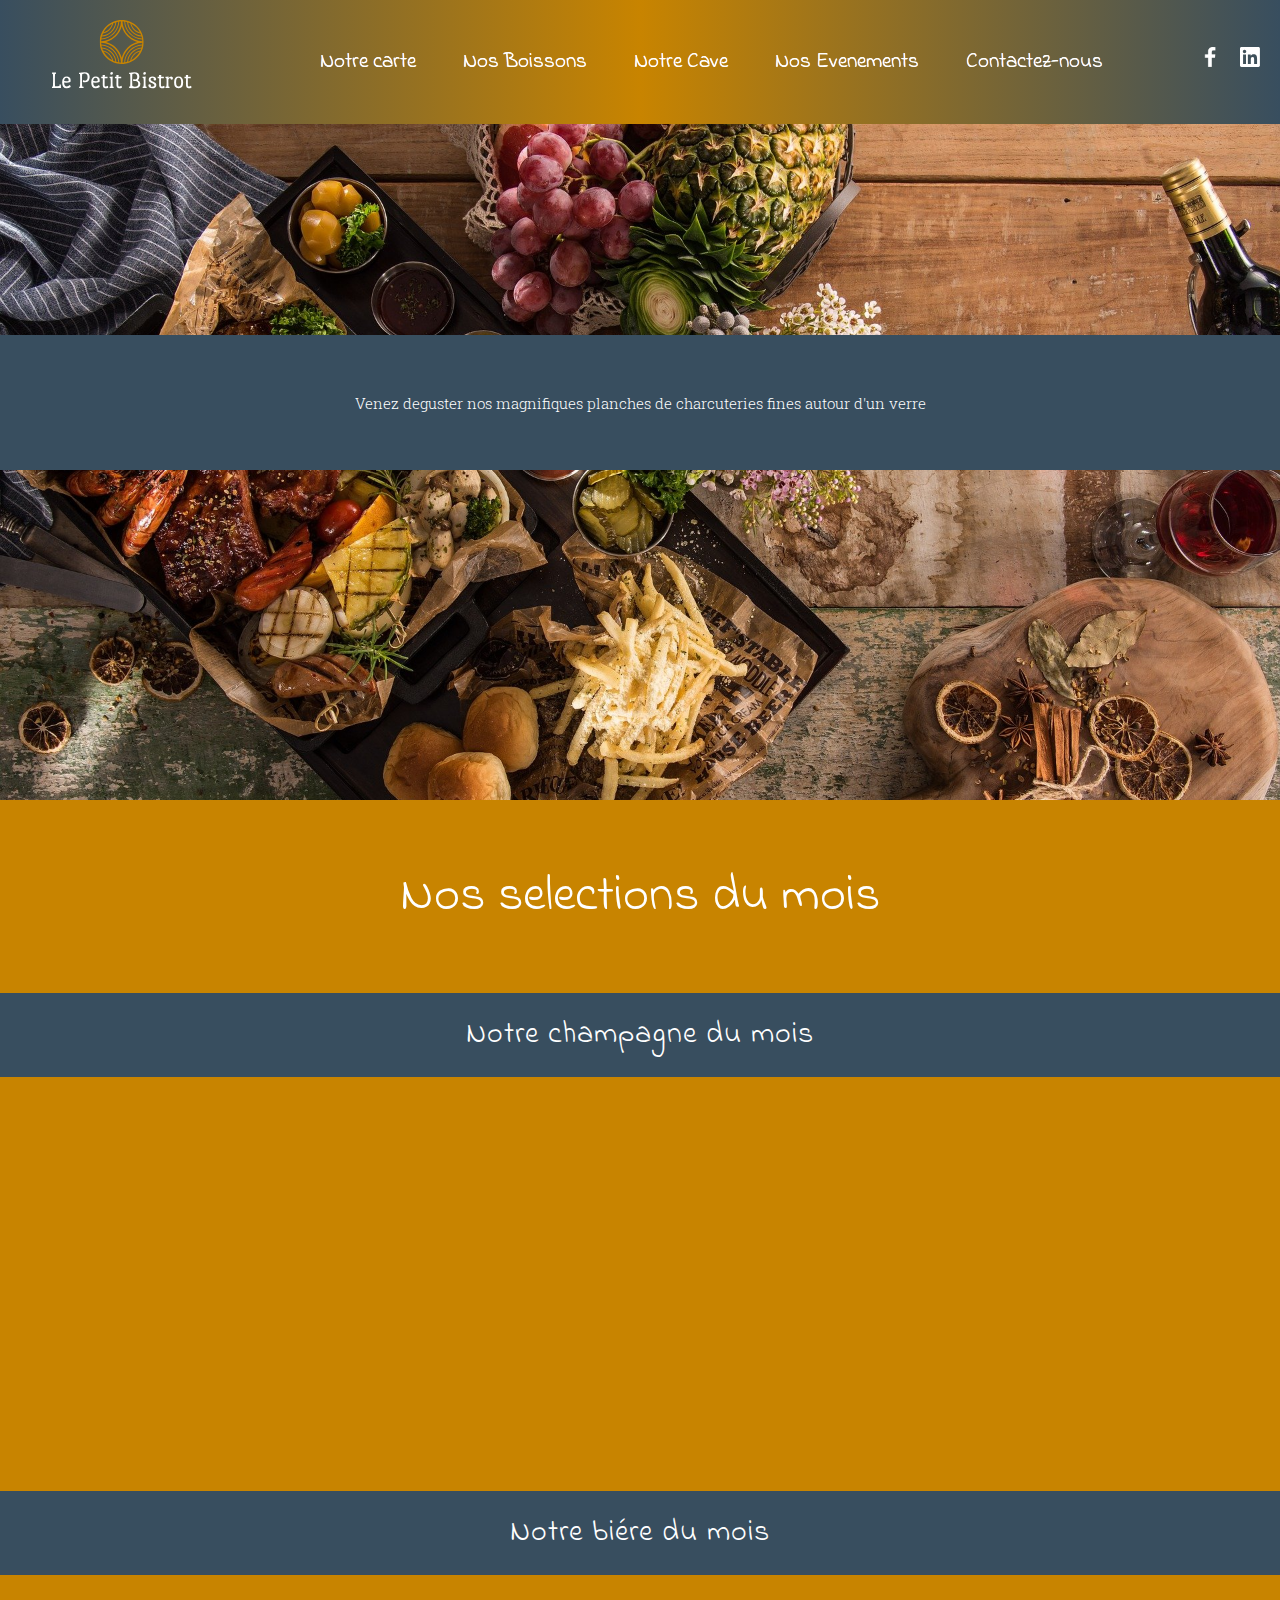
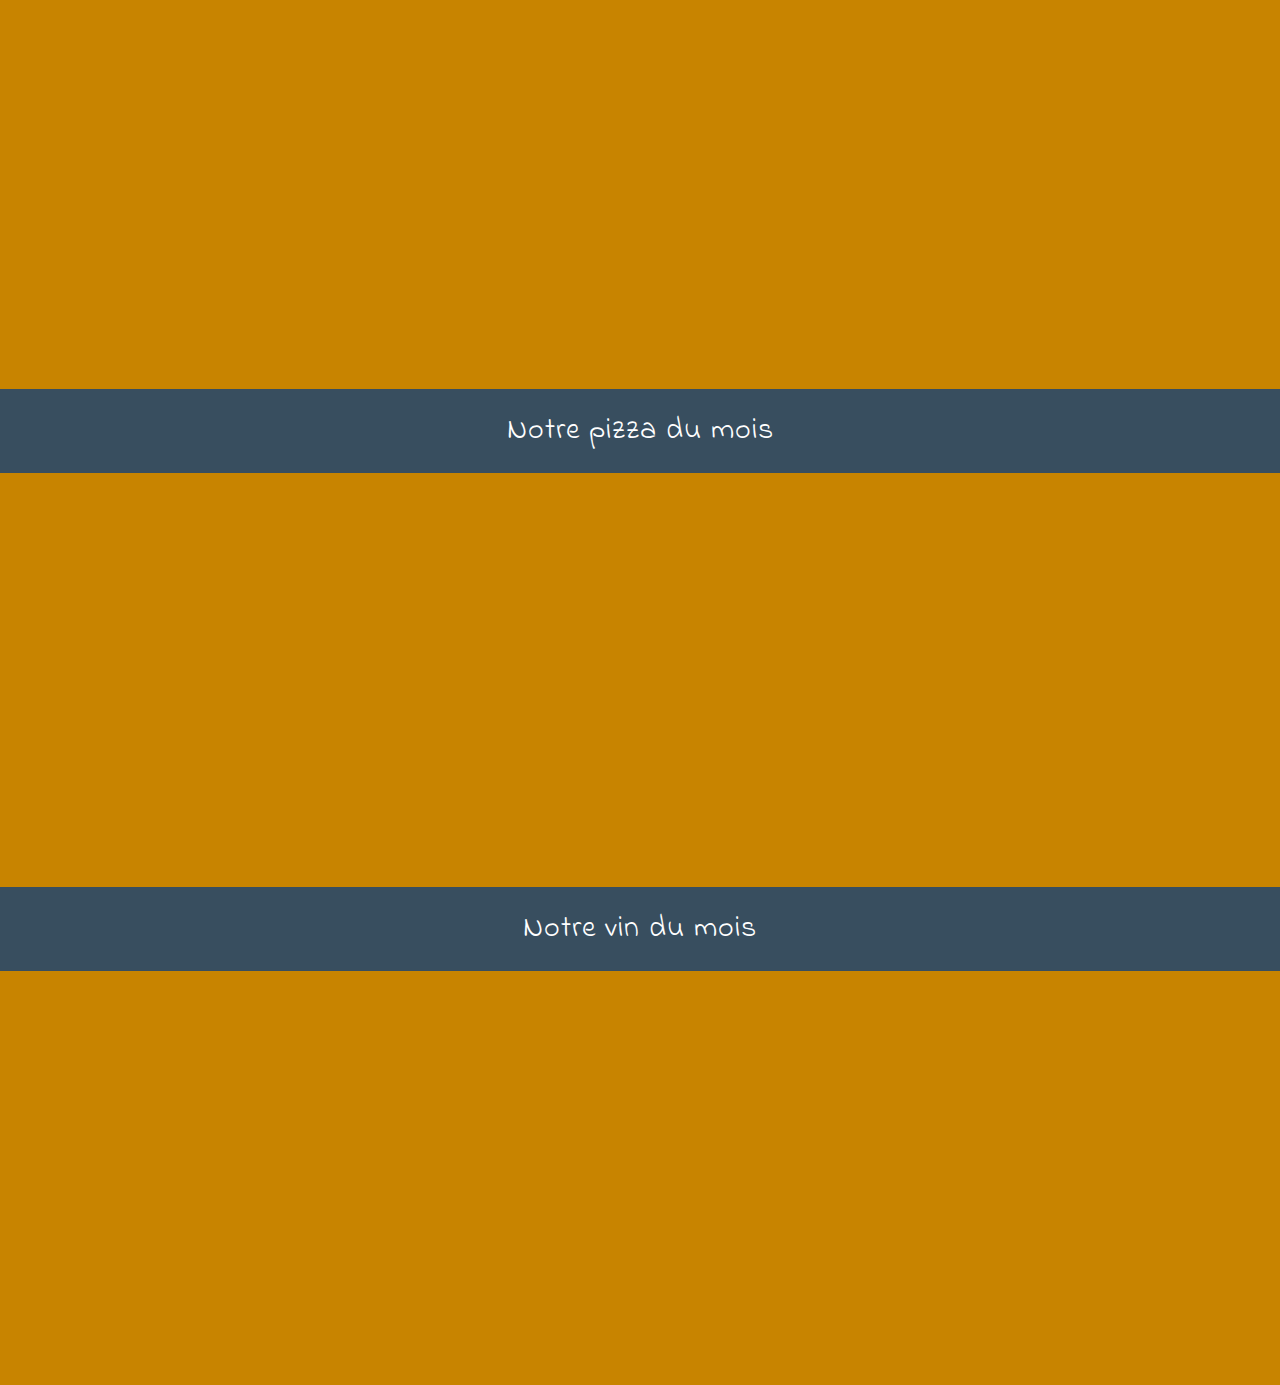
<file: index.html>
<!DOCTYPE html>
<html lang="fr">
  <head>
    <meta charset="UTF-8" />
    <meta http-equiv="X-UA-Compatible" content="IE=edge" />
    <meta name="viewport" content="width=device-width, initial-scale=1.0" />
    <meta desc="" />
    <title>Le Petit Bistrot | Presentation</title>
    <link rel="stylesheet" href="css/style.css" />
    <link
    rel="stylesheet"
    href="https://cdnjs.cloudflare.com/ajax/libs/animate.css/4.1.1/animate.min.css"
  />
  <link rel="shortcut icon" href="image\logo_small_icon_only_inverted.png" type="images/x-icon" />  
  </head>
  <body id="home">
    <header class="header" id="header">
      <div class="marque">
        <div class="logo">
          <a href="index.html"><img src="image\logo.svg" alt="" /></a>
          </div>
          <div class="textLogo">
            
          </div>
        </div>
      </div>
      <div class="nav">
        <div class="menu">
          <a href="carte.html" class="covid">Notre carte</a>
          <a href="boissons.html" class="covid">Nos Boissons</a>
          <a href="cave.html" class="pres">Notre Cave</a>
          <a href="evenements.html" class="part">Nos Evenements</a>
          <a href="contact.html" class="contact">Contactez-nous</a>
        </div>
        <footer>
          <div class="footerUp">
            <div class="columnFooter">
              <div class="left">
                <div class="sociaux">
                  <span class="facebook"
                    ><a href="https://www.facebook.com/innovteam/" target="blank"
                      ><img src="image\FacebookWhite.svg" alt="" /></a
                  ></span>
                  <span class="linkedin"
                    ><a
                      href="https://fr.linkedin.com/company/innovteam-sports-innovants"
                      target="blank"
                      ><img src="image\Icon awesome-linkedinWhite.svg" alt="" /></a
                  ></span>
                </div>
              </div>
            </div>
          </div>
        </footer>
      </div>
    </header>
    <div class="toggle" id="open"><img src="image\iconmonstr-menu-1.svg"></div>
    <div class="close" id="close"><img src="image\iconmonstr-x-mark-2.svg" alt=""></div>
    <div class="head">
      <div class="logo"><img src="image\logo.svg" alt=""></div>
    </div>
        <div class="slide">
          <div class="slide1">
            <img src="image/platter-2009590_1920.jpg" alt="">
            <p>Venez deguster nos magnifiques planches de charcuteries fines autour d'un verre</p>
          </div>
          <div class="slide1">
            <img src="image/red-wine-2443699_1920.jpg" alt="">
            <p>Découvrez notre cave à vin</p>
          </div>
          <div class="slide1">
            <img src="image/pizza-3007395_1920.jpg" alt="">
            <p>Laissez vous tentez par nos pizzas disponible sur place ou à emporter</p>
          </div>
          <div class="slide1">
            <img src="image/champagne-762697_1920.jpg" alt="">
            <p>Petillez autour des differents champagne de la commune ou des alentours, avec notre appelation 'Cote des Blancs"</p>
          </div>
          <div class="slide1">
            <img src="image/beers-1283566_1920.jpg" alt="">
            <p>Festoyez avec nos differentes biéres</p>
          </div>
        </div>
        <div class="selection">
          <h2>Nos selections du mois</h2>
          <div class="art">
            <h3>Notre champagne du mois</h3>

            <div class="double">
            <img src="image\champagne-3961509_640.jpg" alt="">
            <div class="avant"><p>Cuvée Moet & Chandon brut Ice Impérial </p>
              <p>à 35 €</p></div>
            </div>
          </div>
          <div class="art">
            <h3>Notre biére du mois</h3>
            <div class="doubleReverse">
            <img src="image\beer-2288121_640.jpg" alt="">
            <div class="avant"><p>Biére Météor de Printemps </p>
              <p> à 2.80 € la 33cl</p></div>
            </div>
          </div>
          <div class="art">
            <h3>Notre pizza du mois </h3>
            <div class="double">
            <img src="image\pizza-386717_1920.jpg" alt="">
            <div class="avant"><p> Pizza Italiana ( Jambon sec , basilic , tomate cerise , parmesan )</p>
              <p> à 9.90 €</p></div>
            </div>
          </div>
          <div class="art">
            <h3>Notre vin du mois</h3>
            <div class="doubleReverse">
            <img src="image\wine-4813260_640.jpg" alt="">
            <div class="avant"><p>Mercurey - En Pierre Miley 2018 - Domaine Adelie - Albert Bichot</p>
              <p> à 21 € la bouteille de 75cl</p></div>
              </div>
          </div>
        </div>
    <div><a id="cRetour" class="cInvisible" href="#header"></a></div>
    <script src="app.js"></script>
  </body>
</html>
</file>
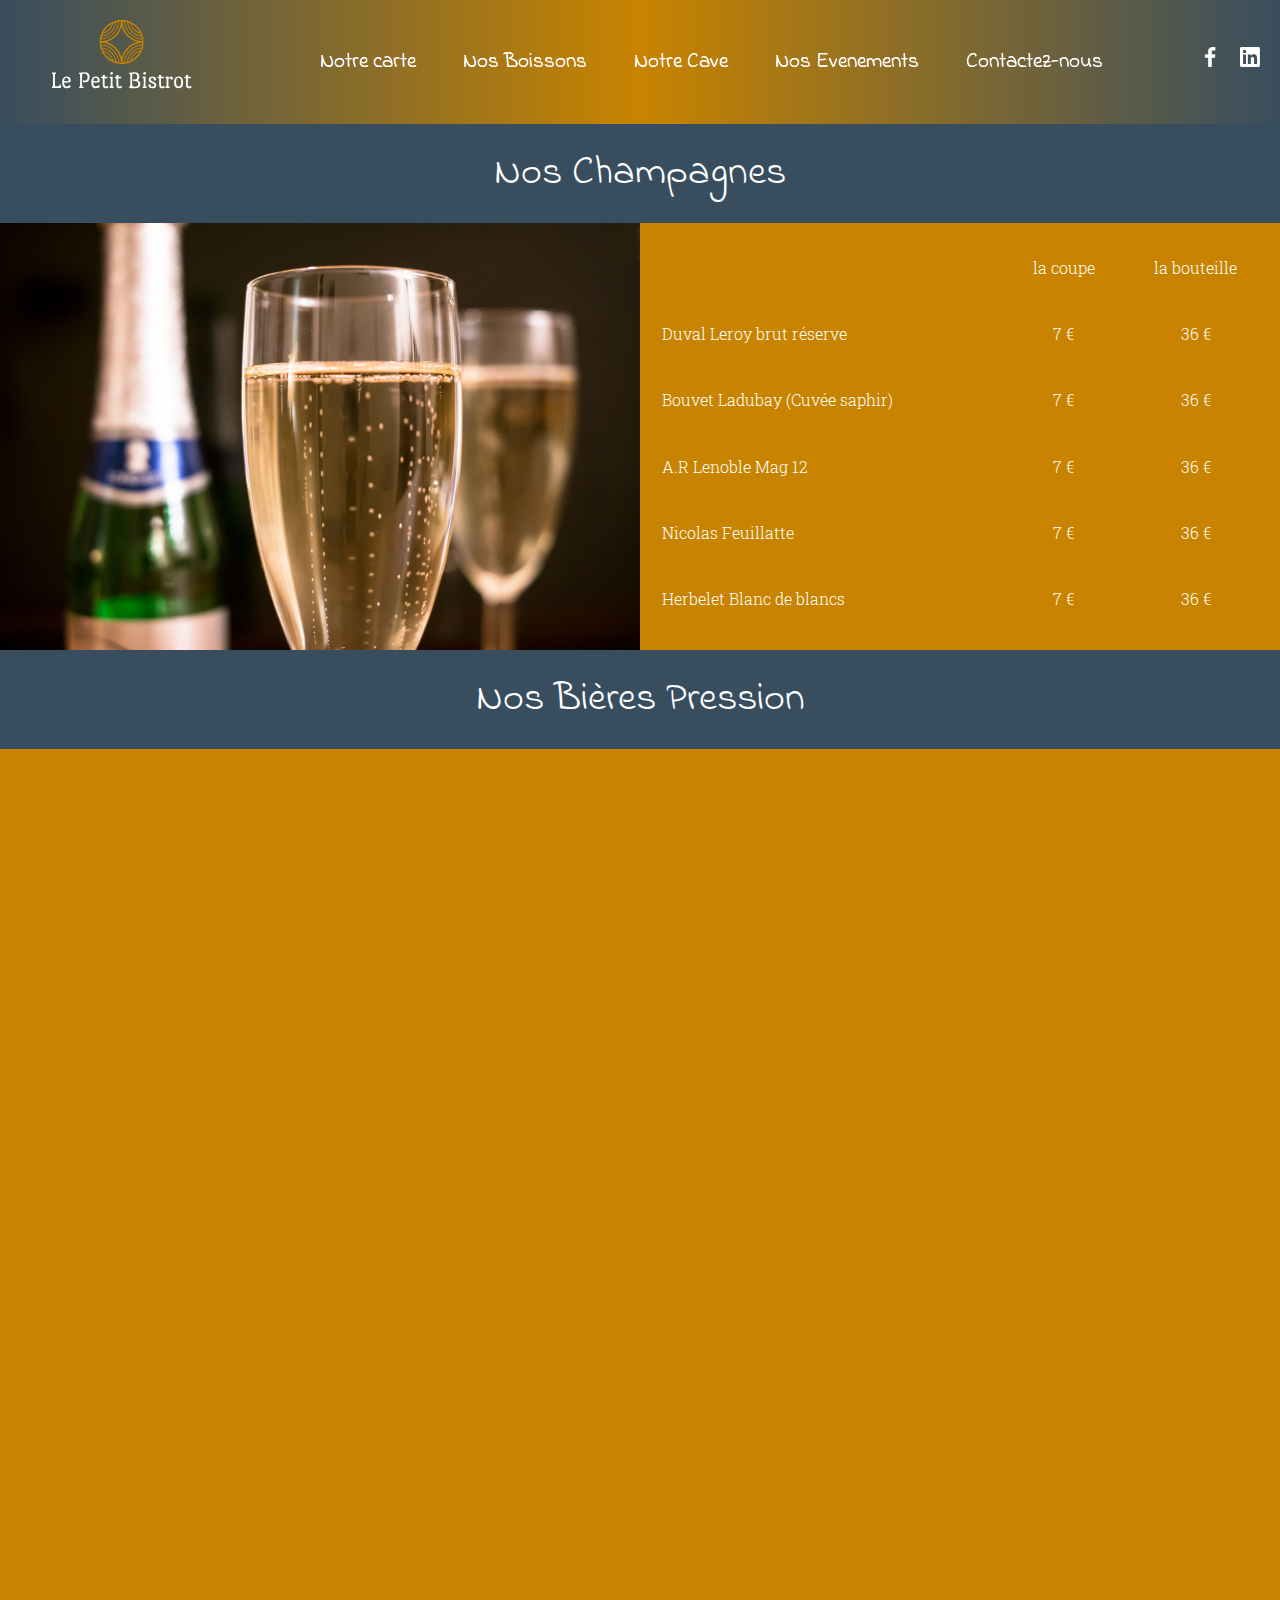
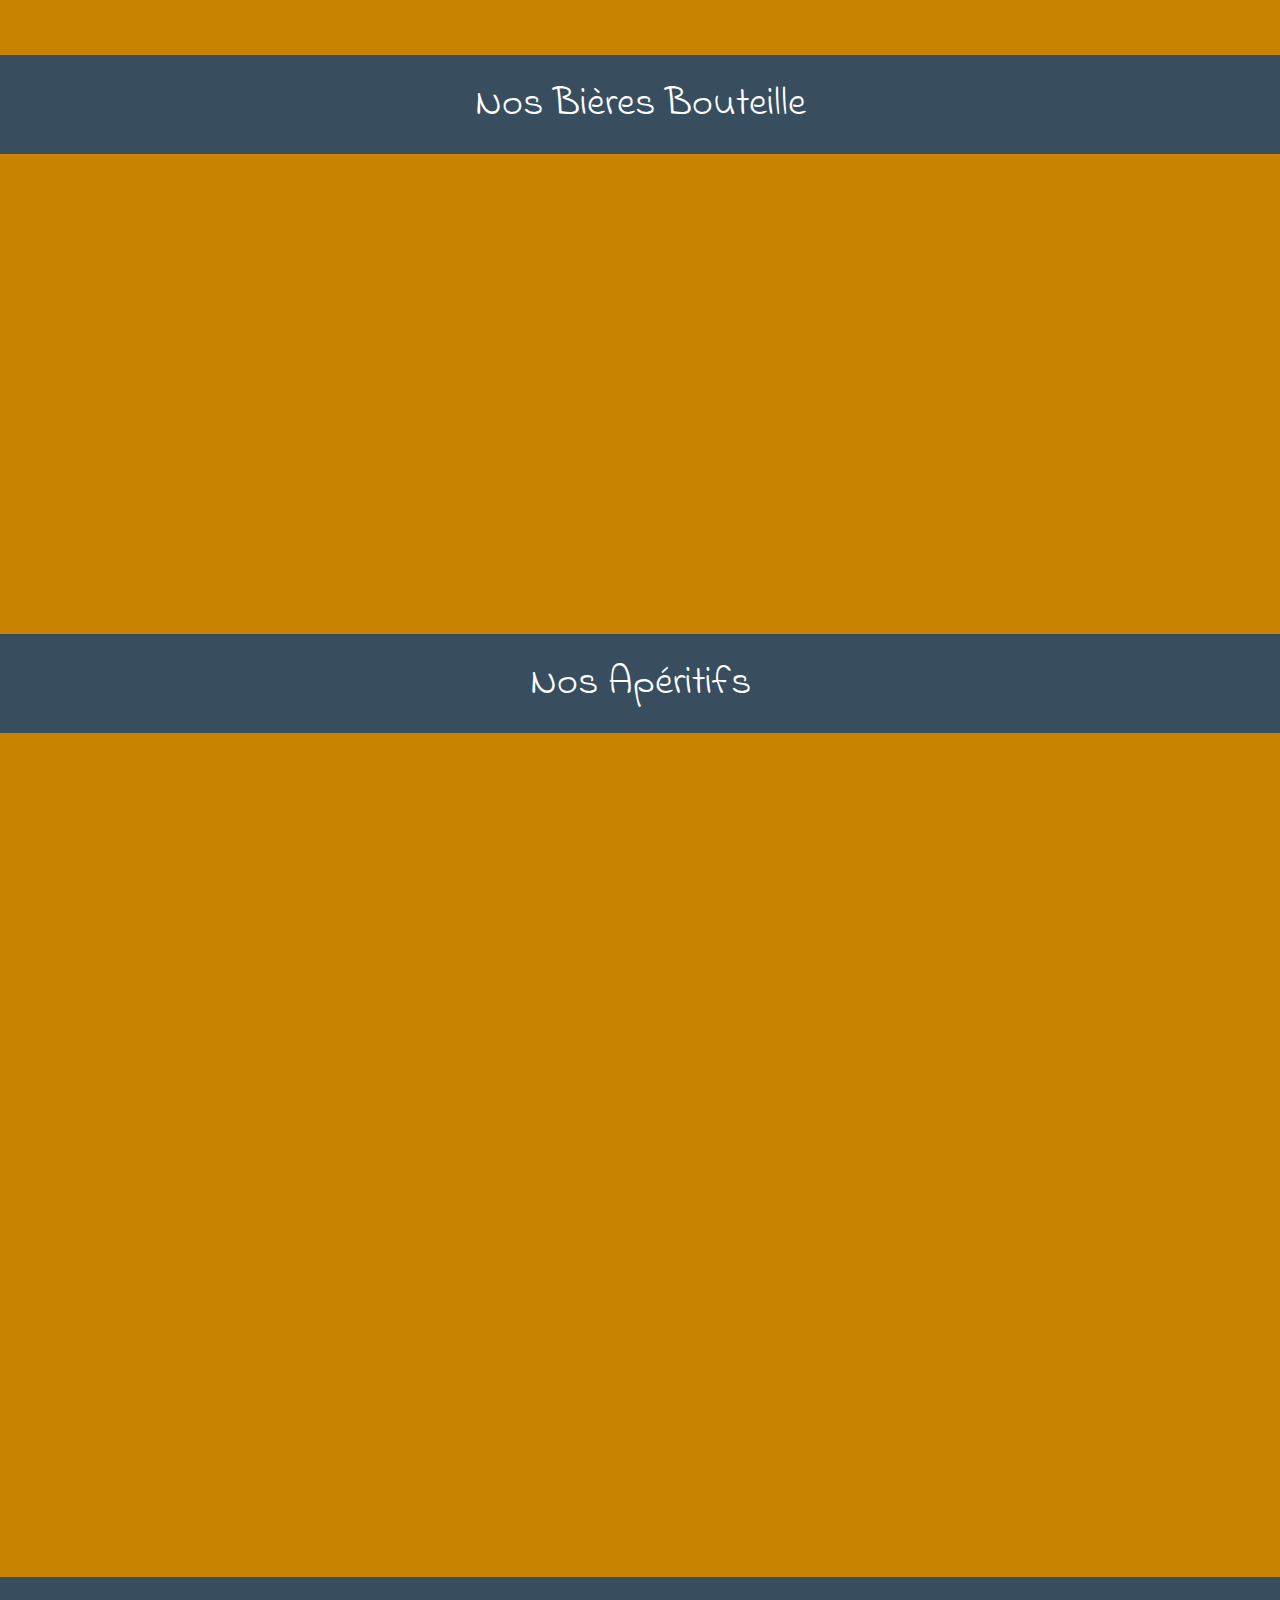
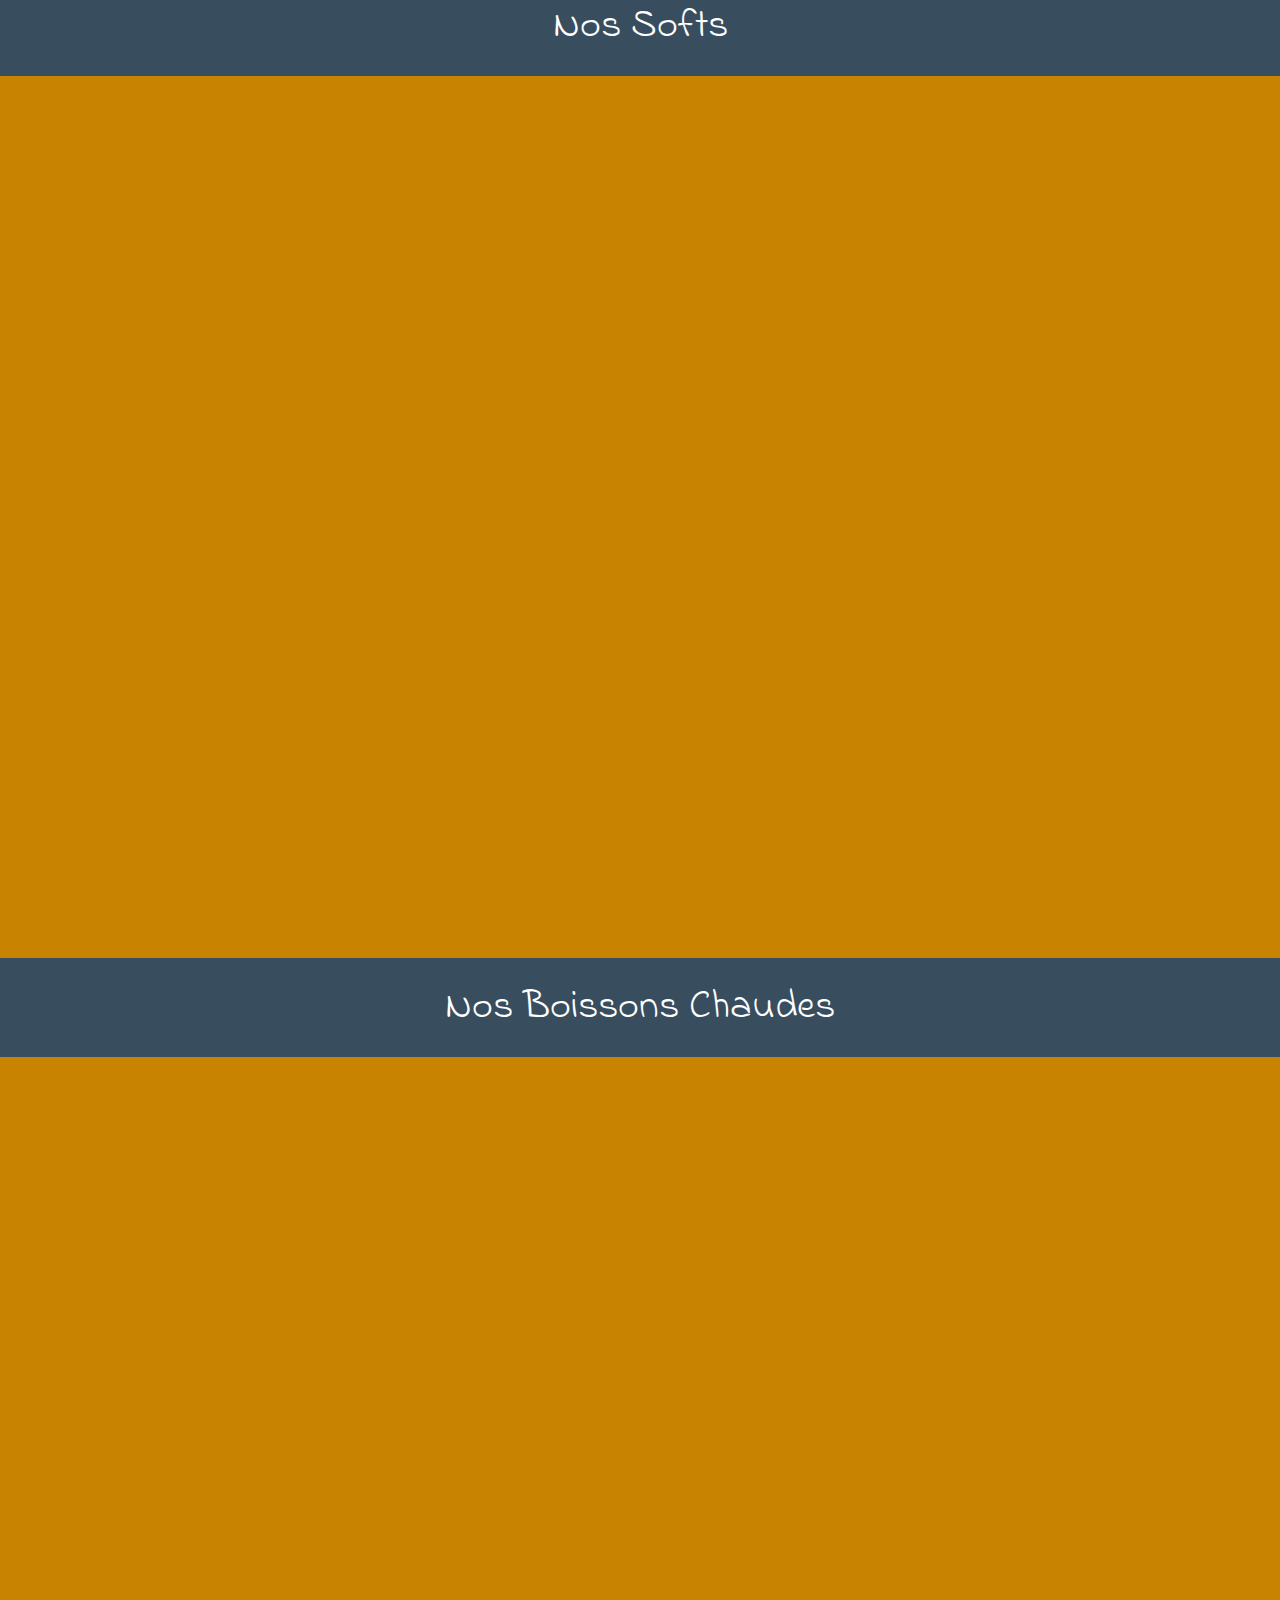
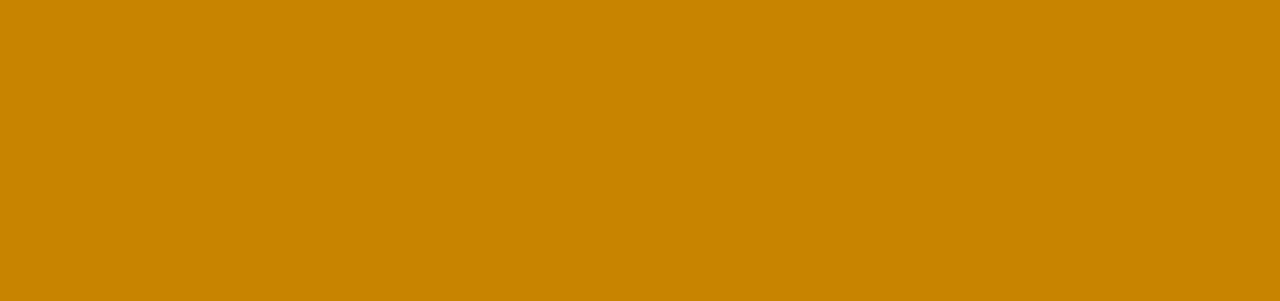
<file: boissons.html>
<!DOCTYPE html>
<html lang="fr">
  <head>
    <meta charset="UTF-8" />
    <meta http-equiv="X-UA-Compatible" content="IE=edge" />
    <meta name="viewport" content="width=device-width, initial-scale=1.0" />
    <meta desc="" />
    <title>Le Petit Bistrot | Les Boissons</title>
    <link rel="stylesheet" href="css/style.css" />
    <link
    rel="stylesheet"
    href="https://cdnjs.cloudflare.com/ajax/libs/animate.css/4.1.1/animate.min.css"
  />
  <link rel="shortcut icon" href="image\logo_small_icon_only_inverted.png" type="images/x-icon" />  
  </head>
  <body id="boissons">
    <header class="header" id="header">
      <div class="marque">
        <div class="logo">
          <a href="index.html"><img src="image\logo.svg" alt="" /></a>

          </div>
          <div class="textLogo">
            
          </div>
        </div>
      </div>
      <div class="nav">
        <div class="menu">
            <a href="carte.html" class="">Notre carte</a>
            <a href="boissons.html" class="">Nos Boissons</a>
            <a href="cave.html" class="pres">Notre Cave</a>
            <a href="evenements.html" class="part">Nos Evenements</a>
            <a href="contact.html" class="contact">Contactez-nous</a>
        </div>
        <footer>
          <div class="footerUp">
            <div class="columnFooter">
              <div class="left">
                <div class="sociaux">
                  <span class="facebook"
                    ><a href="https://www.facebook.com/innovteam/" target="blank"
                      ><img src="image\FacebookWhite.svg" alt="" /></a
                  ></span>
                  <span class="linkedin"
                    ><a
                      href="https://fr.linkedin.com/company/innovteam-sports-innovants"
                      target="blank"
                      ><img src="image\Icon awesome-linkedinWhite.svg" alt="" /></a
                  ></span>
                </div>
              </div>
            </div>
          </div>
        </footer>
      </div>
    </header>
    <div class="toggle" id="open"><img src="image\iconmonstr-menu-1.svg"></div>
    <div class="close" id="close"><img src="image\iconmonstr-x-mark-2.svg" alt=""></div>
    <div class="head">
      <div class="logo"><img src="image\logo.svg" alt=""></div>
    </div>
    <div class="carte" >
      <div class="carteF">
        <h2>Nos Champagnes</h2>
        <div class="doubleReverse">
        <table>          <tr>
          <td><p></p></td>
          <td><p>la coupe</p></td>
          <td><p>la bouteille</p></td>
        </tr>
          <tr>
            <td><p>Duval Leroy brut réserve</p></td>
            <td><p>7 €</p></td>
            <td><p>36 €</p></td>
          </tr>
          <tr>
            <td><p>Bouvet Ladubay (Cuvée saphir)</p> </td>
            <td><p>7 €</p></td>
            <td><p>36 €</p></td>
          </tr>
          <tr>
            <td><p>A.R Lenoble Mag 12</p></td>
            <td><p>7 €</p></td>
            <td><p>36 €</p></td>
          </tr>          <tr>
            <td><p>Nicolas Feuillatte </p></td>
            <td><p>7 €</p></td>
            <td><p>36 €</p></td>
          </tr>
          <tr>
            <td><p>Herbelet Blanc de blancs</p> </td>
            <td><p>7 €</p></td>
            <td><p>36 €</p></td>
          </tr>
        </table>
        <img src="image\champagne-1110591_1920.jpg" alt="">
      </div>
      </div>
      <div class="carteF">
        <h2>Nos Bières Pression</h2>
        <div class="double">
        <table>
          <tr>
            <td><p></p></td>
            <td><p>33cl</p></td>
            <td><p>50 cl</p></td>

          </tr>
          <tr>
            <td><p>Bière du mois</p></td>
            <td><p>3.50€</p></td>
            <td><p>5 €</p></td>
          </tr>
          <tr>
            <td><p>La Chouffe</p> </td>
            <td><p>3.50 €</p></td>
            <td><p>5 €</p></td>
          </tr>
          <tr>
            <td><p>Kasteel Rouge</p></td>
            <td><p>3.50 €</p></td>
            <td><p>5 €</p></td>
          </tr>
          <tr>
            <td><p>Stella Artois</p></td>
            <td><p>2.50 €</p></td>
            <td><p>3.90 €</p></td>
          </tr>
          <tr>
            <td><p>Panaché</p></td>
            <td><p>2.50 €</p></td>
            <td><p>3.90 €</p></td>
          </tr>
          <tr>
            <td><p>Monaco</p></td>
            <td><p>2.90 €</p></td>
            <td><p>4.30 €</p></td>
          </tr>
          <tr>
            <td><p>Picon Bière</p></td>
            <td><p>2.90 €</p></td>
            <td><p>4.30 €</p></td>
          </tr>
        </table>
        <img src="image\beer-1290633_1920.jpg" alt="">
        </div>
    
      </div>
      <div class="carteF">
        <h2>Nos Bières Bouteille</h2>
        <div class="doubleReverse">
        <table>
          <tr>
            <td><p></p></td>
            <td><p>33 cl</p></td>
          </tr>
          <tr>
            <td><p>Desperados</p></td>
            <td><p>3.50 €</p></td>
          </tr>
          <tr>
            <td><p>Liefmans Fruitesse</p> </td>
            <td><p>3.50 €</p></td>
          </tr>
          <tr>
            <td><p>Maredsous Brune</p></td>
            <td><p>3.50 €</p></td>
          </tr>          <tr>
            <td><p>Vedett Extra Ordinary IPA</p></td>
            <td><p>3.50 €</p></td>
          </tr>
          <tr>
            <td><p>Paulaner sans alcool</p> </td>
            <td><p>2.50 €</p></td>
          </tr>
        </table>
        <img src="image\beer-1074950_1920.jpg" alt="">
      </div>
      </div>
      <div class="carteF">
    <h2>Nos Apéritifs</h2>
    <div class="double">
    <table>
      <tr>
        <td><p>Kir Royal</p></td>
        <td><p>12cl</p></td>
        <td><p>2.90€</p></td>
      </tr>
      <tr>
        <td><p>Américano</p> </td>
        <td><p>5cl</p></td>
        <td><p>2.90€</p></td>
      </tr>
      <tr>
        <td><p>Porto</p></td>
        <td><p>5cl</p></td>
        <td><p>2.90€</p></td>
      </tr>          <tr>
        <td><p>Ricard</p></td>
        <td><p>2cl</p></td>
        <td><p>2.90€</p></td>
      </tr>
      <tr>
        <td><p>Suze</p> </td>
        <td><p>5cl</p></td>
        <td><p>2.90€</p></td>
      </tr>
      <tr>
        <td><p>Vodka</p></td>
        <td><p>12cl</p></td>
        <td><p>2.90€</p></td>
      </tr>
      <tr>
        <td><p>Jack Daniel's</p></td>
        <td><p>12cl</p></td>
        <td><p>2.90€</p></td>
      </tr>
      <tr>
        <td><p>Clan Campbell</p></td>
        <td><p>12cl</p></td>
        <td><p>2.90€</p></td>
      </tr>
      <tr>
        <td><p>Glenlivert 15 ans</p></td>
        <td><p>12cl</p></td>
        <td><p>2.90€</p></td>
      </tr>
    </table>
    <img src="image\whiskey-315178.jpg" alt="">
    </div>
    
      </div>
      <div class="carteF">
        <h2>Nos Softs</h2>
        <div class="doubleReverse">
        <table>
          <tr>
            <td><p></p></td>
            <td><p>33 cl</p></td>
          </tr>
          <tr>
            <td><p>Vittel</p></td>
            <td><p>1.50 €</p></td>
          </tr>
          <tr>
            <td><p>Coca-Cola</p> </td>
            <td><p>2.50 €</p></td>
          </tr>
          <tr>
            <td><p>Coca-Cola Zéro</p></td>
            <td><p>3.50 €</p></td>
          </tr>          <tr>
            <td><p>Perrier</p></td>
            <td><p>3.50 €</p></td>
          </tr>
          <tr>
            <td><p>Schweppes Tonic</p> </td>
            <td><p>2.50 €</p></td>
          </tr>
          <tr>
            <td><p>Schweppes Agrum</p></td>
            <td><p>1.50 €</p></td>
          </tr>
          <tr>
            <td><p>Ice Tea</p> </td>
            <td><p>2.50 €</p></td>
          </tr>
          <tr>
            <td><p>Limonade</p></td>
            <td><p>3.50 €</p></td>
          </tr>          <tr>
            <td><p>Diabolo</p></td>
            <td><p>3.50 €</p></td>
          </tr>
          <tr>
            <td><p>Orangina</p> </td>
            <td><p>2.50 €</p></td>
          </tr>
          <tr>
            <td><p>Jus de fruit</p></td>
            <td><p>1.50 €</p></td>
          </tr>
          <tr>
            <td><p>Sprite</p> </td>
            <td><p>2.50 €</p></td>
          </tr>
          <tr>
            <td><p>Fanta Orange</p></td>
            <td><p>3.50 €</p></td>
          </tr>   
          <tr>
            <td><p>Limonade</p></td>
            <td><p>3.50 €</p></td>
          </tr>          <tr>
            <td><p>Diabolo</p></td>
            <td><p>3.50 €</p></td>
          </tr>
          <tr>
            <td><p>Orangina</p> </td>
            <td><p>2.50 €</p></td>
          </tr>
          <tr>
            <td><p>Jus de fruit</p></td>
            <td><p>1.50 €</p></td>
          </tr>
          <tr>
            <td><p>Sprite</p> </td>
            <td><p>2.50 €</p></td>
          </tr>
          <tr>
            <td><p>Fanta Orange</p></td>
            <td><p>3.50 €</p></td>
          </tr>        
        </table>
        <img src="image\coca-cola-2098998_1920.jpg" alt="">
      </div>
    </div>
      <div class="carteF">
        <h2>Nos Boissons Chaudes</h2>
        <div class="double">
        <table>
          <tr>
            <td><p>Café expresso</p></td>
            <td><p>1.20 €</p></td>
          </tr>
          <tr>
            <td><p>Café allongé</p> </td>
            <td><p>1.30 €</p></td>
          </tr>
          <tr>
            <td><p>Grand Café</p></td>
            <td><p>2.20 €</p></td>
          </tr>          <tr>
            <td><p>Café gourmand</p></td>
            <td><p>5 €</p></td>
          </tr>
          <tr>
            <td><p>Décaféiné</p> </td>
            <td><p>1.20 €</p></td>
          </tr>
          <tr>
            <td><p>Capuccino</p></td>
            <td><p>1.90 €</p></td>
          </tr><tr>
            <td><p>Grand chocolat</p></td>
            <td><p>2.20 €</p></td>
          </tr>
          <tr>
            <td><p>Thé « Jardin d’Asie » Ceylan</p> </td>
            <td><p>1.90 €</p></td>
          </tr>
          <tr>
            <td><p>Tilleul menthe « Jardin d’Asie »</p></td>
            <td><p>1.90 €</p></td>
          </tr>
        </table>
        <img src="image\coffee-690054_1920.jpg" alt="">
        </div>
      </div>
    </div>
    <script src="app.js"></script>
  </body>
</html>
</file>
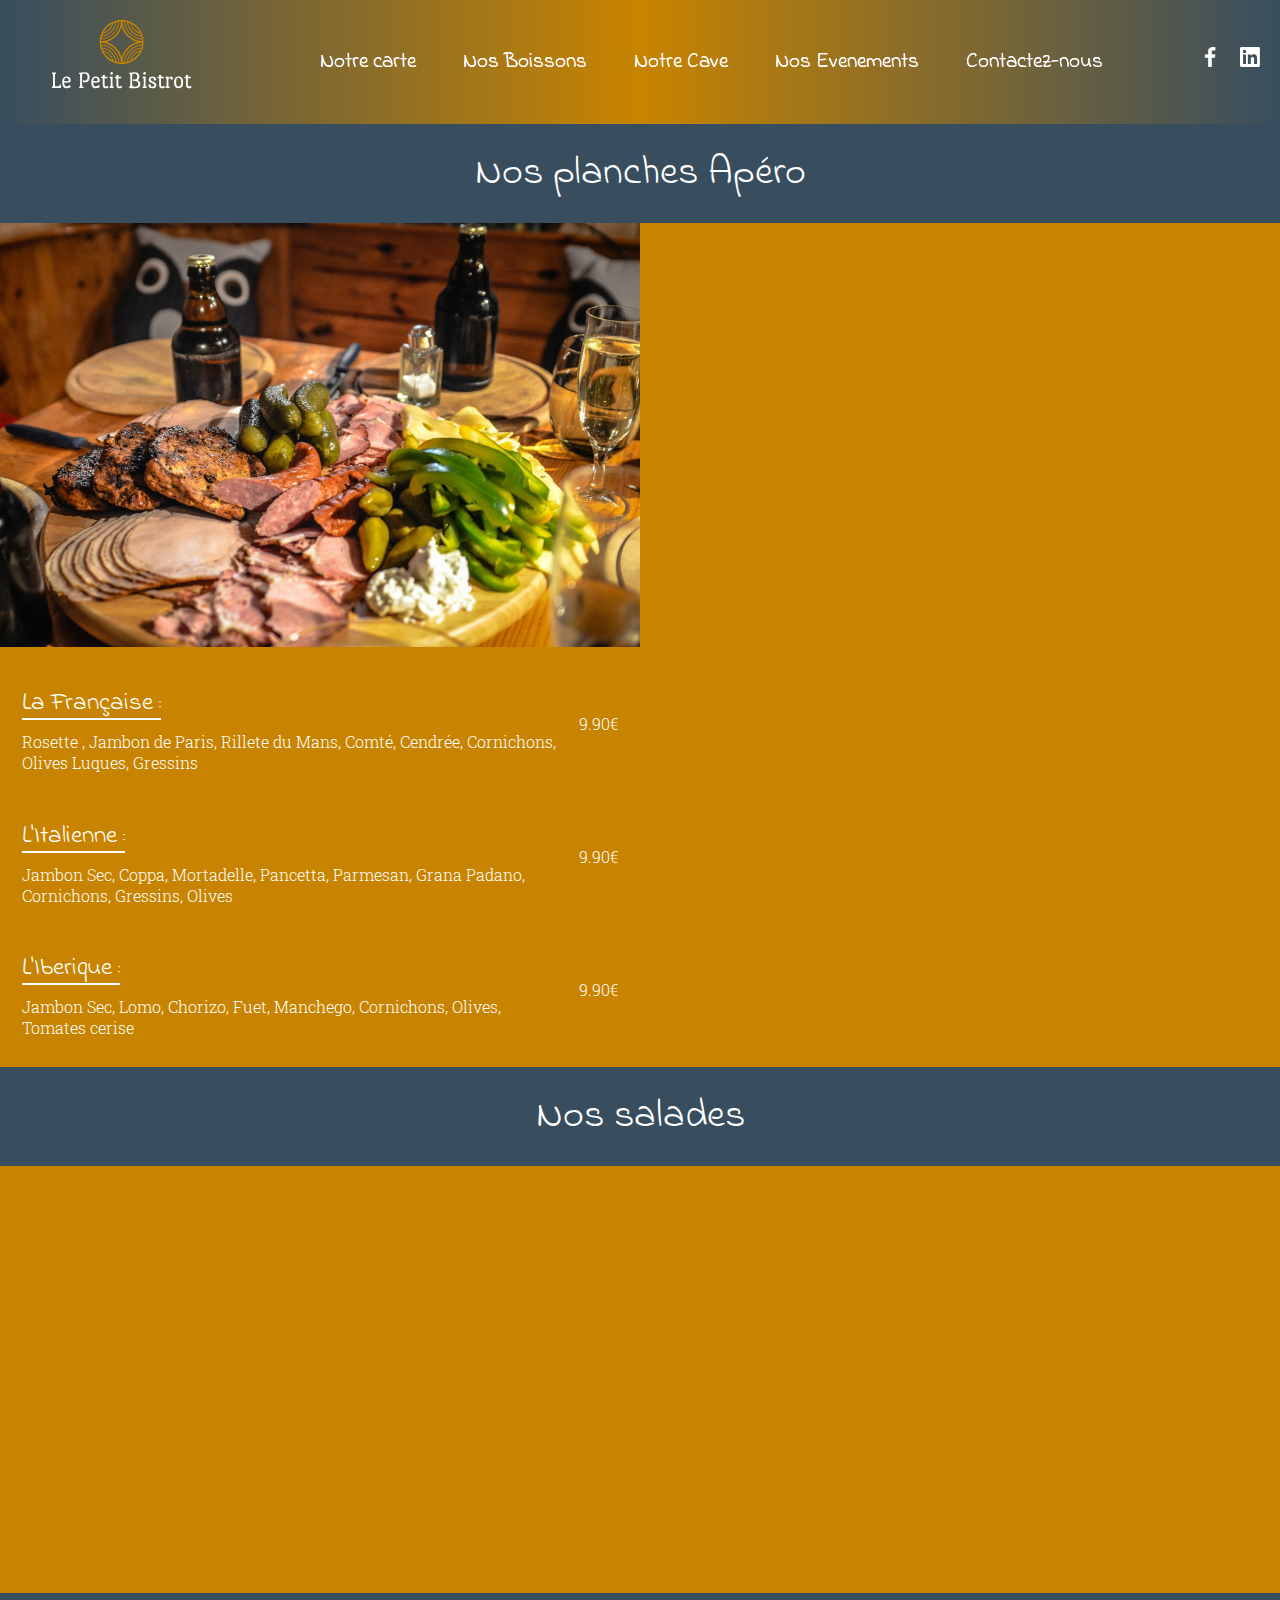
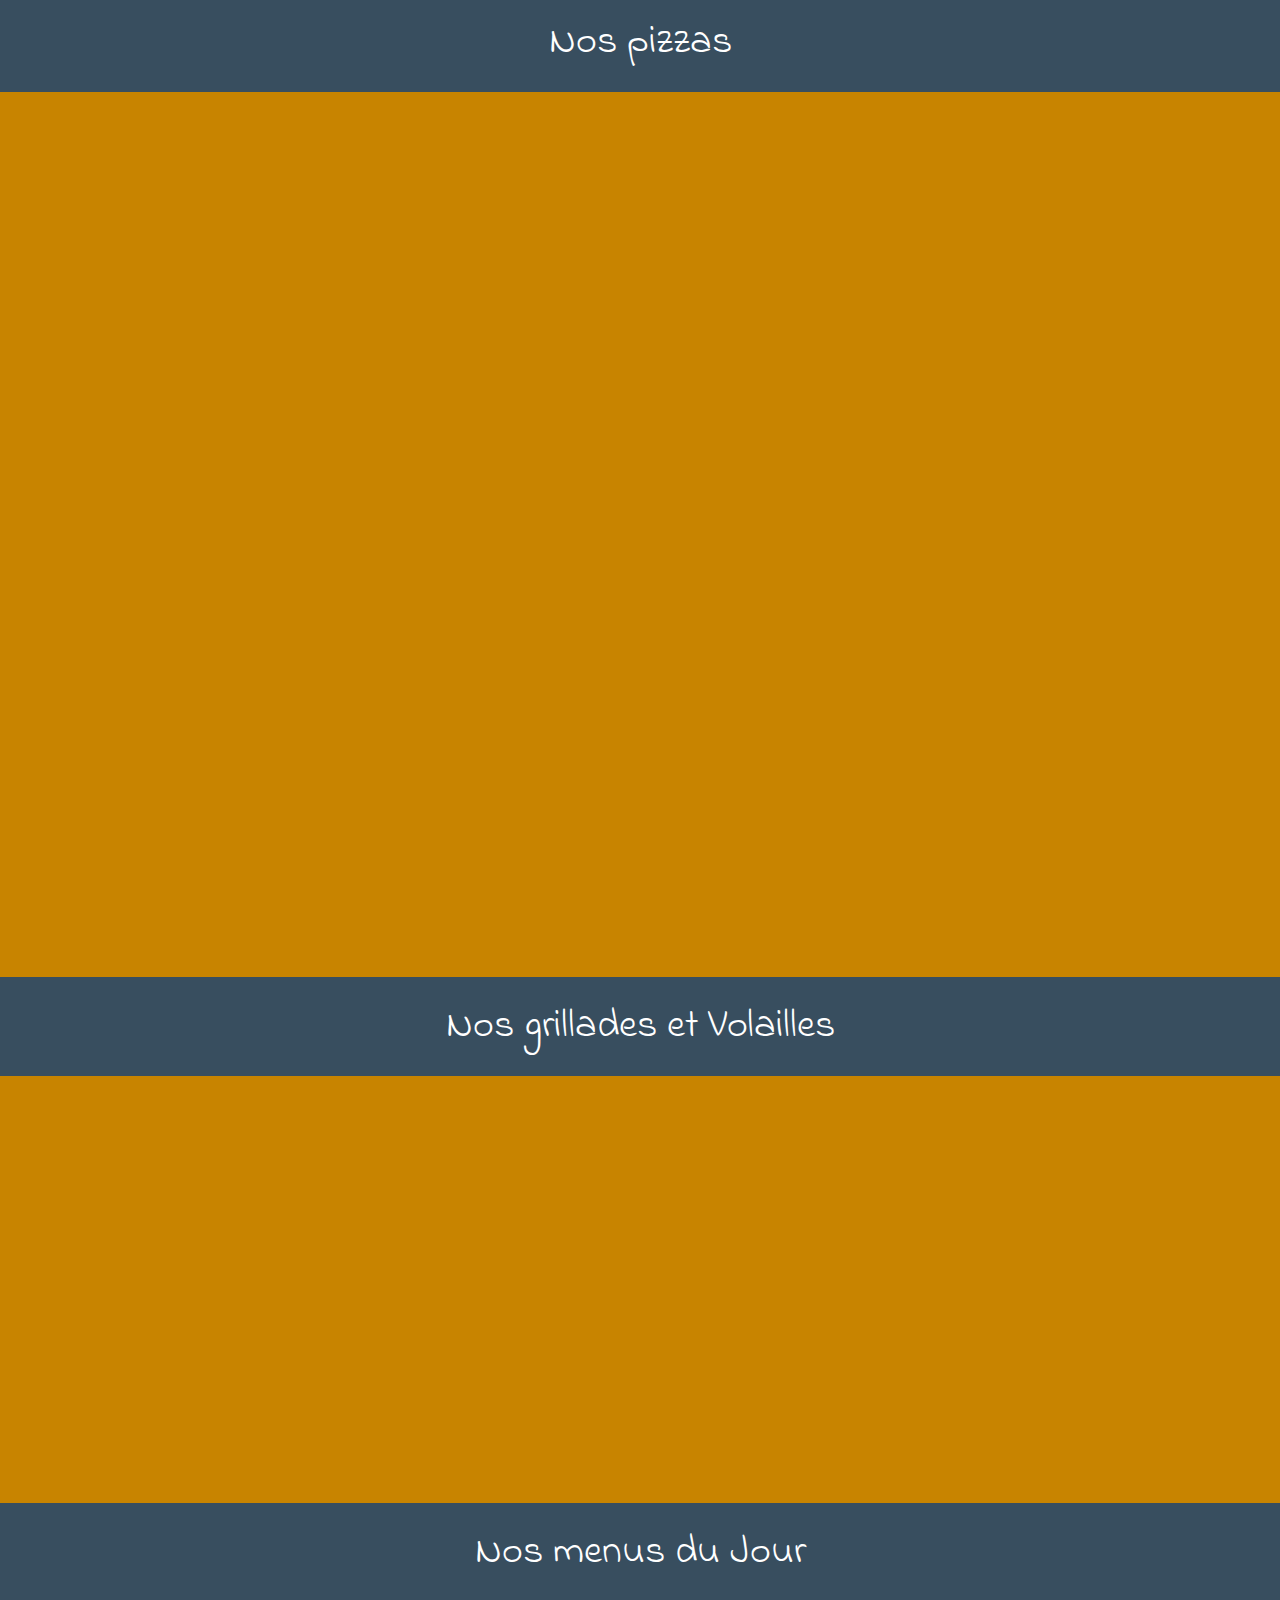
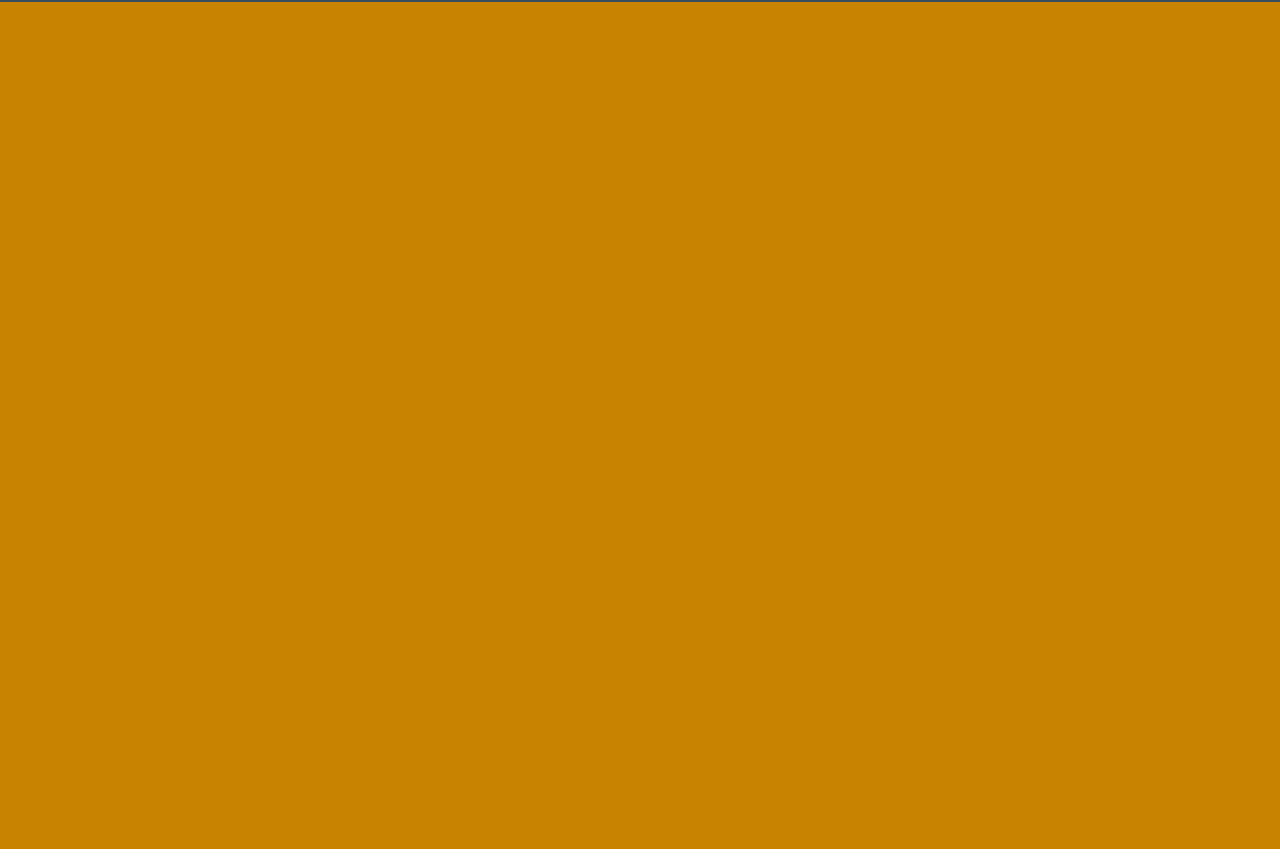
<file: carte.html>
<!DOCTYPE html>
<html lang="fr">
  <head>
    <meta charset="UTF-8" />
    <meta http-equiv="X-UA-Compatible" content="IE=edge" />
    <meta name="viewport" content="widtd=device-widtd, initial-scale=1.0" />
    <meta desc="" />
    <title>Le Petit Bistrot | La Carte</title>
    <link rel="stylesheet" href="css/style.css" />
    <link
    rel="stylesheet"
    href="https://cdnjs.cloudflare.com/ajax/libs/animate.css/4.1.1/animate.min.css"
  />
  <link rel="shortcut icon" href="image\logo_small_icon_only_inverted.png" type="images/x-icon" />  
  </head>
  <body id="carte">
    <header class="header" id="header">
      <div class="marque">
        <div class="logo">
          <a href="index.html"><img src="image\logo.svg" alt="" /></a>

          </div>
          <div class="textLogo">
            
          </div>
        </div>
      </div>
      <div class="nav">
        <div class="menu">
          <a href="carte.html" class="covid">Notre carte</a>
          <a href="boissons.html" class="covid">Nos Boissons</a>
          <a href="cave.html" class="pres">Notre Cave</a>
          <a href="evenements.html" class="part">Nos Evenements</a>
          <a href="contact.html" class="contact">Contactez-nous</a>
        </div>
        <footer>
          <div class="footerUp">
            <div class="columnFooter">
              <div class="left">
                <div class="sociaux">
                  <span class="facebook"
                    ><a href="https://www.facebook.com/innovteam/" target="blank"
                      ><img src="image\FacebookWhite.svg" alt="" /></a
                  ></span>
                  <span class="linkedin"
                    ><a
                      href="https://fr.linkedin.com/company/innovteam-sports-innovants"
                      target="blank"
                      ><img src="image\Icon awesome-linkedinWhite.svg" alt="" /></a
                  ></span>
                </div>
              </div>
            </div>
          </div>
        </footer>
      </div>
    </header>
    
    <div class="toggle" id="open"><img src="image\iconmonstr-menu-1.svg"></div>
    <div class="close" id="close"><img src="image\iconmonstr-x-mark-2.svg" alt=""></div>
    <div class="head">
      <div class="logo"><img src="image\logo.svg" alt=""></div>
    </div>
<div class="carte">
  <div class="carteF">
    <h2>Nos planches Apéro</h2>
    <div class="double">
    <table>
      <tr>
        <td><h3>La Française :</h3><p> Rosette , Jambon de Paris, Rillete du Mans, Comté, Cendrée, Cornichons, Olives Luques, Gressins</p></td>
        <td><p>9.90€</p></td>
      </tr>
      <tr>
        <td><h3>L'Italienne :</h3><p> Jambon Sec, Coppa, Mortadelle, Pancetta, Parmesan, Grana Padano, Cornichons, Gressins, Olives</p> </td>
        <td><p>9.90€</p></td>
      </tr>
      <tr>
        <td><h3>L'Iberique :</h3><p>  Jambon Sec, Lomo, Chorizo, Fuet, Manchego, Cornichons, Olives, Tomates cerise</p></td>
        <td><p>9.90€</p></td>
      </tr>
    </table>
    <img src="image\charcuterie-338498_1920.jpg" alt="">
    </div>

  </div>
  <div class="carteF">
    <h2>Nos salades</h2>
    <div class="doubleReverse">
    <table>
      <tr>
        <td><h3>La Landaise :</h3><p> Salade, Magret Fumé, Gésier de Canard, Lardons, Pommes Rissolées, Tomate, Vinaigrette Moutarde à l'ancienne</p></td>
        <td><p>9.90€</p></td>
      </tr>
      <tr>
        <td><h3>La Cabri :</h3><p> Salade, Lardons, Pommes Rissolées, Toasts de Chevre, Tomate, Vinaigrette au Vinaigre de Framboise</p> </td>
        <td><p>9.90€</p></td>
      </tr>
      <tr>
        <td><h3>La Nordique :</h3><p>Salade, Saumon Fumé, Haddock Fumé, Pommes de terre, Tomate, Vinaigrette au Citron</p> </td>
        <td><p>9.90€</p></td>
      </tr>
    </table>
    <img src="image\salad-1603608_1920.jpg" alt="">
  </div>
  </div>
  <div class="carteF">
<h2>Nos pizzas</h2>
<div class="double">
<table>
  <tr>
    <td><h3>La Reine :</h3><p> Tomate, Mozarella, Jambon Blanc, Champignons, Olives Noire, Origan</p></td>
    <td><p>9.90€</p></td>
  </tr>
  <tr>
    <td><h3>La 4 fromages :</h3><p> Creme, Mozarella, Fromage de Chevre, Bleu, Raclette,  Origan w</p></td>
    <td><p>9.90€</p></td>
  </tr>
  <tr>
    <td><h3>La Savoyarde : </h3><p> Base Creme, Mozarella, Pommes de terres, Jambon Sec, Reblochon, Origan</p></td>
    <td><p>9.90€</p></td>
  </tr>
  <tr>
    <td><h3>La Divine : </h3><p> Base Tomate, Mozarella, Jambon Blanc, Chorizo, Gorgonzola, Champignon, Origan</p> </td>
    <td><p>9.90€</p></td>
  </tr>
</table>
<img src="image\pizza-711662_1920.jpg" alt="">
</div>

  </div>
  <div class="carteF">
    <h2>Nos grillades et Volailles</h2>
    <div class="doubleReverse">
    <table>
      <tr>
        <td><h3>Faux-filet de Boeuf :</h3><p> Sauce aux choix : échalottes ou poivre , accompagné de frites*</p></td>
        <td><p>9.90€</p></td>
      </tr>
      <tr>
        <td><h3>Demi Magret de Canard :</h3><p> Sauce aux choix : miel ou poivre, accompagné de frites*</p></td>
        <td><p>9.90€</p></td>
      </tr>
      <tr>
        <td><h3>Supreme de volaille :</h3><p> Sauce aux champignons, accompagné de frites*</p></td>
        <td><p>9.90€</p></td>
      </tr>
      <tr>
        <td><p>*Accompagnements possible : Frites, Riz, Haricots Verts</p></td>
        <td></td>
      </tr>
    </table>
    <img src="image\steak-1587700_1920.jpg" alt="">
  </div>
</div>
  <div class="carteF">
    <h2>Nos menus du Jour</h2>
    <div class="double">
    <table>
      <tr>
        <td><p>Un menus est mis à votre disposition chaque jours, comportant une entrée, un plat et un dessert</p></td>
        <td><p>14.50€</p></td>
      </tr>
    </table>
    <img src="image\steak-826961_1920.jpg" alt="">
    </div>
  </div>
</div>
    <script src="app.js"></script>
  </body>
</html>
</file>
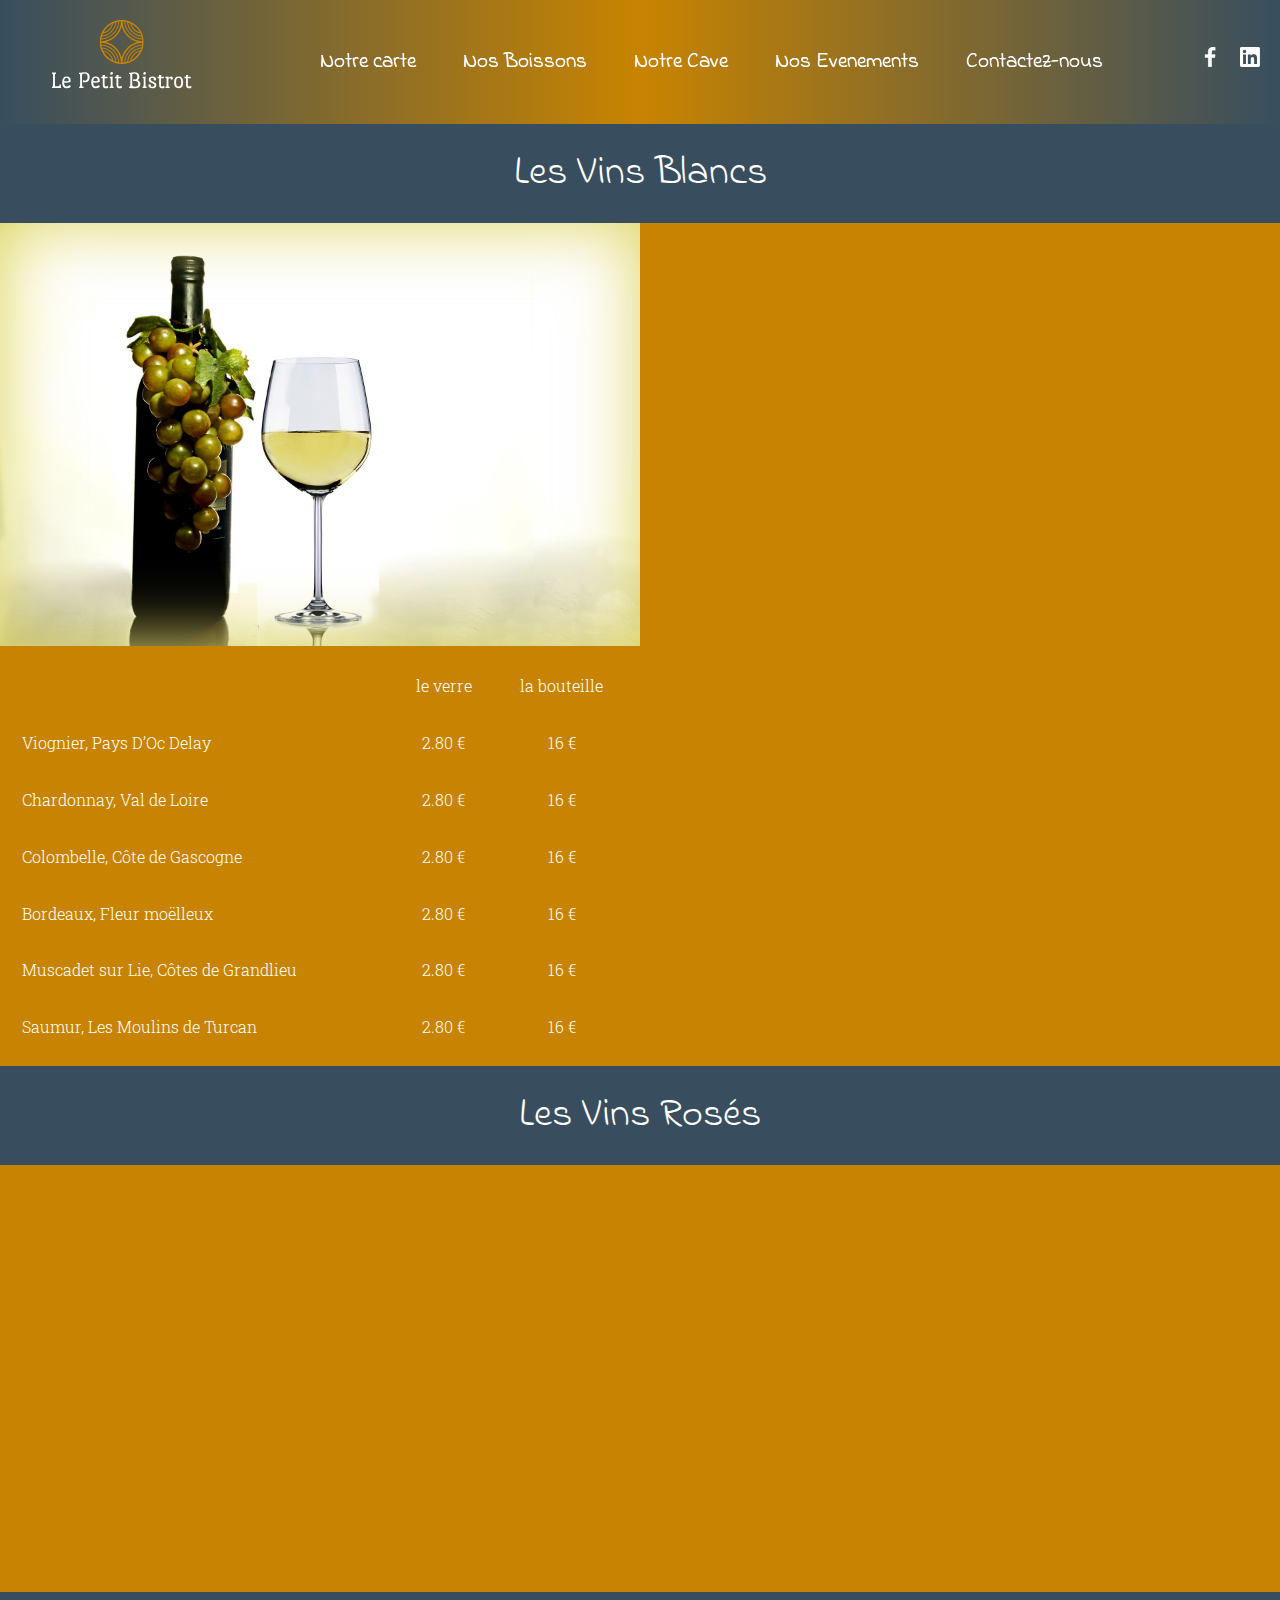
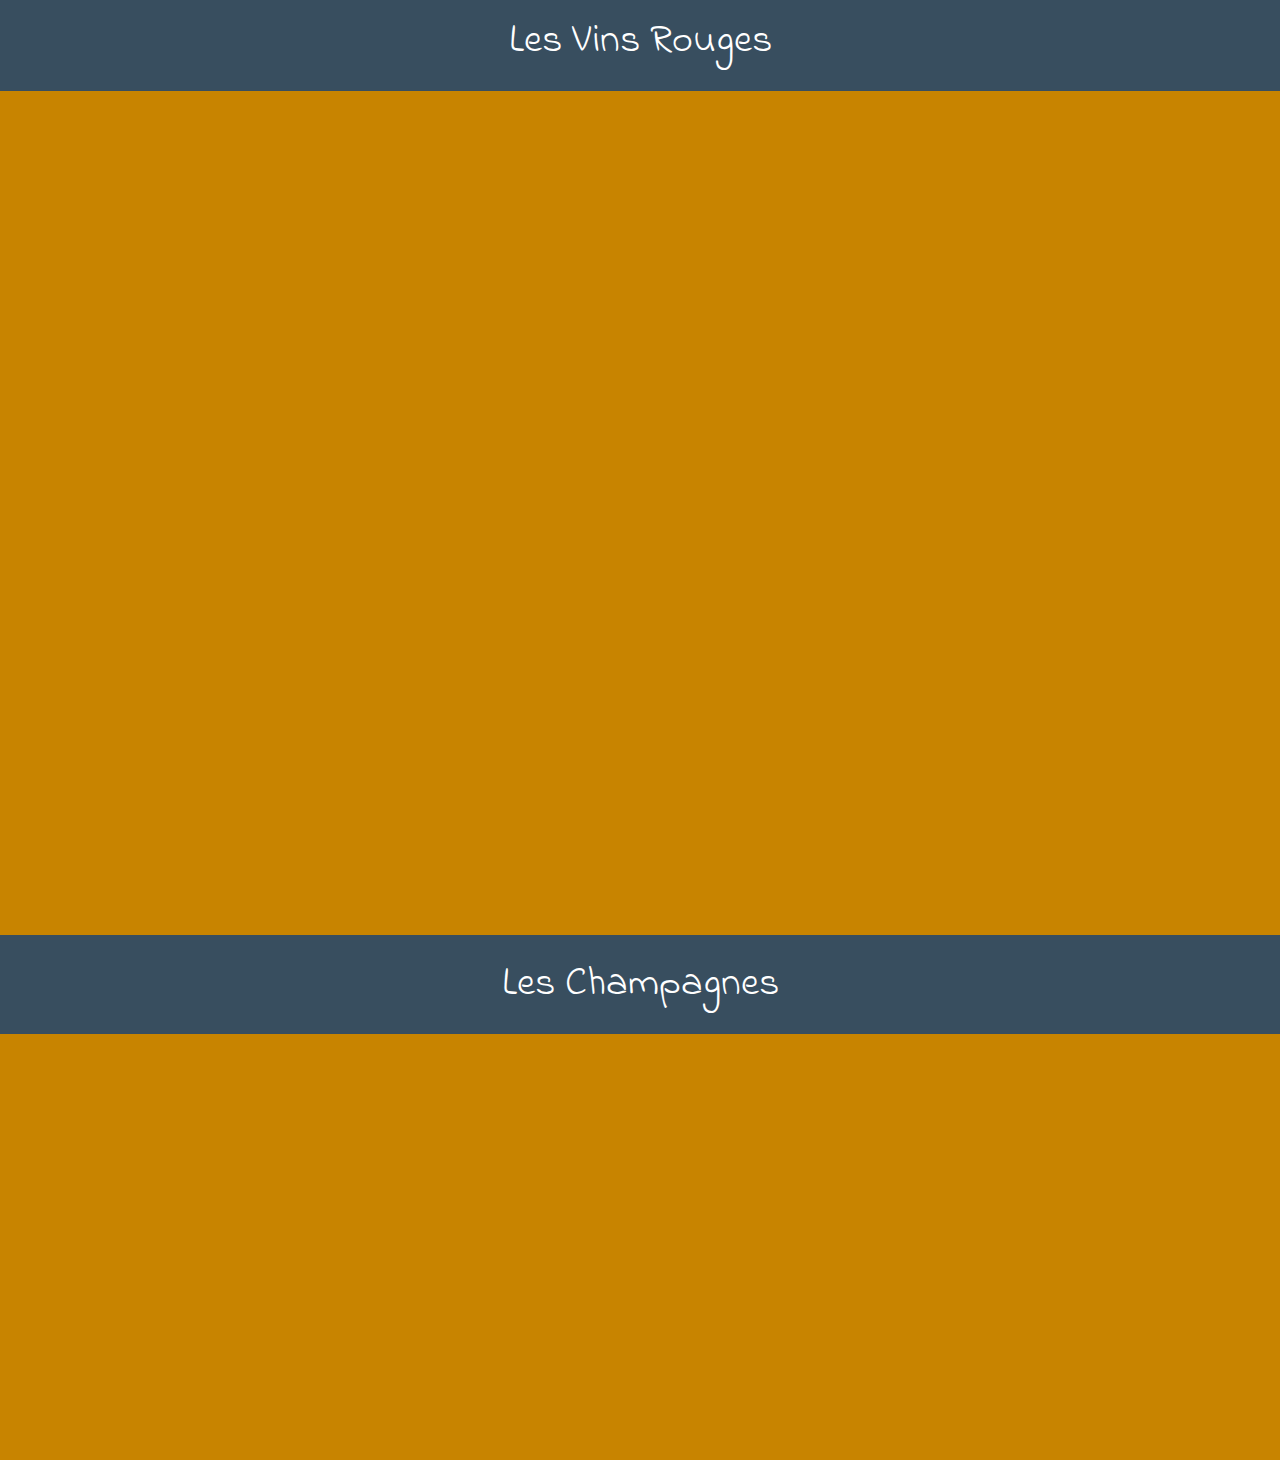
<file: cave.html>
<!DOCTYPE html>
<html lang="fr">
  <head>
    <meta charset="UTF-8" />
    <meta http-equiv="X-UA-Compatible" content="IE=edge" />
    <meta name="viewport" content="widtd=device-widtd, initial-scale=1.0" />
    <meta desc="" />
    <title>Le Petit Bistrot | Notre Cave</title>
    <link rel="stylesheet" href="css/style.css" />
    <link
    rel="stylesheet"
    href="https://cdnjs.cloudflare.com/ajax/libs/animate.css/4.1.1/animate.min.css"
  />
  <link rel="shortcut icon" href="image\logo_small_icon_only_inverted.png" type="images/x-icon" />  
  </head>
  <body id="carte">
    <header class="header" id="header">
      <div class="marque">
        <div class="logo">
          <a href="index.html"><img src="image\logo.svg" alt="" /></a>

          </div>
          <div class="textLogo">
            
          </div>
        </div>
      </div>
      <div class="nav">
        <div class="menu">
          <a href="carte.html" class="covid">Notre carte</a>
          <a href="boissons.html" class="covid">Nos Boissons</a>
          <a href="cave.html" class="pres">Notre Cave</a>
          <a href="evenements.html" class="part">Nos Evenements</a>
          <a href="contact.html" class="contact">Contactez-nous</a>
        </div>
        <footer>
          <div class="footerUp">
            <div class="columnFooter">
              <div class="left">
                <div class="sociaux">
                  <span class="facebook"
                    ><a href="https://www.facebook.com/innovteam/" target="blank"
                      ><img src="image\FacebookWhite.svg" alt="" /></a
                  ></span>
                  <span class="linkedin"
                    ><a
                      href="https://fr.linkedin.com/company/innovteam-sports-innovants"
                      target="blank"
                      ><img src="image\Icon awesome-linkedinWhite.svg" alt="" /></a
                  ></span>
                </div>
              </div>
            </div>
          </div>
        </footer>
      </div>
    </header>
    
    <div class="toggle" id="open"><img src="image\iconmonstr-menu-1.svg"></div>
    <div class="close" id="close"><img src="image\iconmonstr-x-mark-2.svg" alt=""></div>
    <div class="head">
      <div class="logo"><img src="image\logo.svg" alt=""></div>
    </div>
<div class="carte" >
  <div class="carteF">
    <h2>Les Vins Blancs </h2>
    <div class="double">
    <table>
      <tr>
        <td><p></p></td>
        <td><p>le verre</p></td>
        <td><p>la bouteille</p></td>
      </tr>
        <tr>
          <td><p>Viognier, Pays D’Oc Delay</p></td>
          <td><p>2.80 €</p></td>
          <td><p>16 €</p></td>
        </tr>
        <tr>
          <td><p>Chardonnay, Val de Loire</p> </td>
          <td><p>2.80 €</p></td>
          <td><p>16 €</p></td>
        </tr>
        <tr>
          <td><p>Colombelle, Côte de Gascogne</p></td>
          <td><p>2.80 €</p></td>
          <td><p>16 €</p></td>
        </tr>          <tr>
          <td><p>Bordeaux, Fleur moëlleux</p></td>
          <td><p>2.80 €</p></td>
          <td><p>16 €</p></td>
        </tr>
        <tr>
          <td><p>Muscadet sur Lie, Côtes de Grandlieu</p> </td>
          <td><p>2.80 €</p></td>
          <td><p>16 €</p></td>
        </tr>        <tr>
          <td><p>Saumur, Les Moulins de Turcan</p> </td>
          <td><p>2.80 €</p></td>
          <td><p>16 €</p></td>
        </tr>
    </table>
    <img src="image\wine-1574625_1920.jpg" alt="">
    </div>

  </div>
  <div class="carteF">
    <h2>Les Vins Rosés</h2>
    <div class="doubleReverse">
    <table>
      <tr>
        <td><p></p></td>
        <td><p>le verre</p></td>
        <td><p>la bouteille</p></td>
      </tr>
        <tr>
          <td><p>Viognier, Pays D’Oc Delay</p></td>
          <td><p>2.80 €</p></td>
          <td><p>16 €</p></td>
        </tr>
        <tr>
          <td><p>Chardonnay, Val de Loire</p> </td>
          <td><p>2.80 €</p></td>
          <td><p>16 €</p></td>
        </tr>
        <tr>
          <td><p>Colombelle, Côte de Gascogne</p></td>
          <td><p>2.80 €</p></td>
          <td><p>16 €</p></td>
        </tr>          <tr>
          <td><p>Bordeaux, Fleur moëlleux</p></td>
          <td><p>2.80 €</p></td>
          <td><p>16 €</p></td>
        </tr>
        <tr>
          <td><p>Muscadet sur Lie, Côtes de Grandlieu</p> </td>
          <td><p>2.80 €</p></td>
          <td><p>16 €</p></td>
        </tr>        <tr>
          <td><p>Saumur, Les Moulins de Turcan</p> </td>
          <td><p>2.80 €</p></td>
          <td><p>16 €</p></td>
        </tr>
    </table>
    <img src="image\wine-791133_1920.jpg" alt="">
  </div>
  </div>
  <div class="carteF">
<h2>Les Vins Rouges</h2>
<div class="double">
<table>
  <tr>
    <td><p></p></td>
    <td><p>le verre</p></td>
    <td><p>la bouteille</p></td>
  </tr>
    <tr>
      <td><p>Viognier, Pays D’Oc Delay</p></td>
      <td><p>2.80 €</p></td>
      <td><p>16 €</p></td>
    </tr>
    <tr>
      <td><p>Chardonnay, Val de Loire</p> </td>
      <td><p>2.80 €</p></td>
      <td><p>16 €</p></td>
    </tr>
    <tr>
      <td><p>Colombelle, Côte de Gascogne</p></td>
      <td><p>2.80 €</p></td>
      <td><p>16 €</p></td>
    </tr>          <tr>
      <td><p>Bordeaux, Fleur moëlleux</p></td>
      <td><p>2.80 €</p></td>
      <td><p>16 €</p></td>
    </tr>
    <tr>
      <td><p>Muscadet sur Lie, Côtes de Grandlieu</p> </td>
      <td><p>2.80 €</p></td>
      <td><p>16 €</p></td>
    </tr>        <tr>
      <td><p>Saumur, Les Moulins de Turcan</p> </td>
      <td><p>2.80 €</p></td>
      <td><p>16 €</p></td>
    </tr>
</table>
<img src="image\wine-541922_1920.jpg" alt="">
</div>

  </div>
  <div class="carteF">
    <h2>Les Champagnes</h2>
    <div class="doubleReverse">
    <table>
      <tr>
        <td><p></p></td>
        <td><p>la bouteille</p></td>
      </tr>
        <tr>
          <td><p>Viognier, Pays D’Oc Delay</p></td>
          <td><p>16 €</p></td>
        </tr>
        <tr>
          <td><p>Chardonnay, Val de Loire</p> </td>
          <td><p>16 €</p></td>
        </tr>
        <tr>
          <td><p>Colombelle, Côte de Gascogne</p></td>
          <td><p>16 €</p></td>
        </tr>          <tr>
          <td><p>Bordeaux, Fleur moëlleux</p></td>
          <td><p>16 €</p></td>
        </tr>
        <tr>
          <td><p>Muscadet sur Lie, Côtes de Grandlieu</p> </td>
          <td><p>16 €</p></td>
        </tr>        <tr>
          <td><p>Saumur, Les Moulins de Turcan</p> </td>
          <td><p>16 €</p></td>
        </tr>
    </table>
    <img src="image\champagne-3515140_1920.jpg" alt="">
  </div>
</div>
    <script src="app.js"></script>
  </body>
</html>
</file>
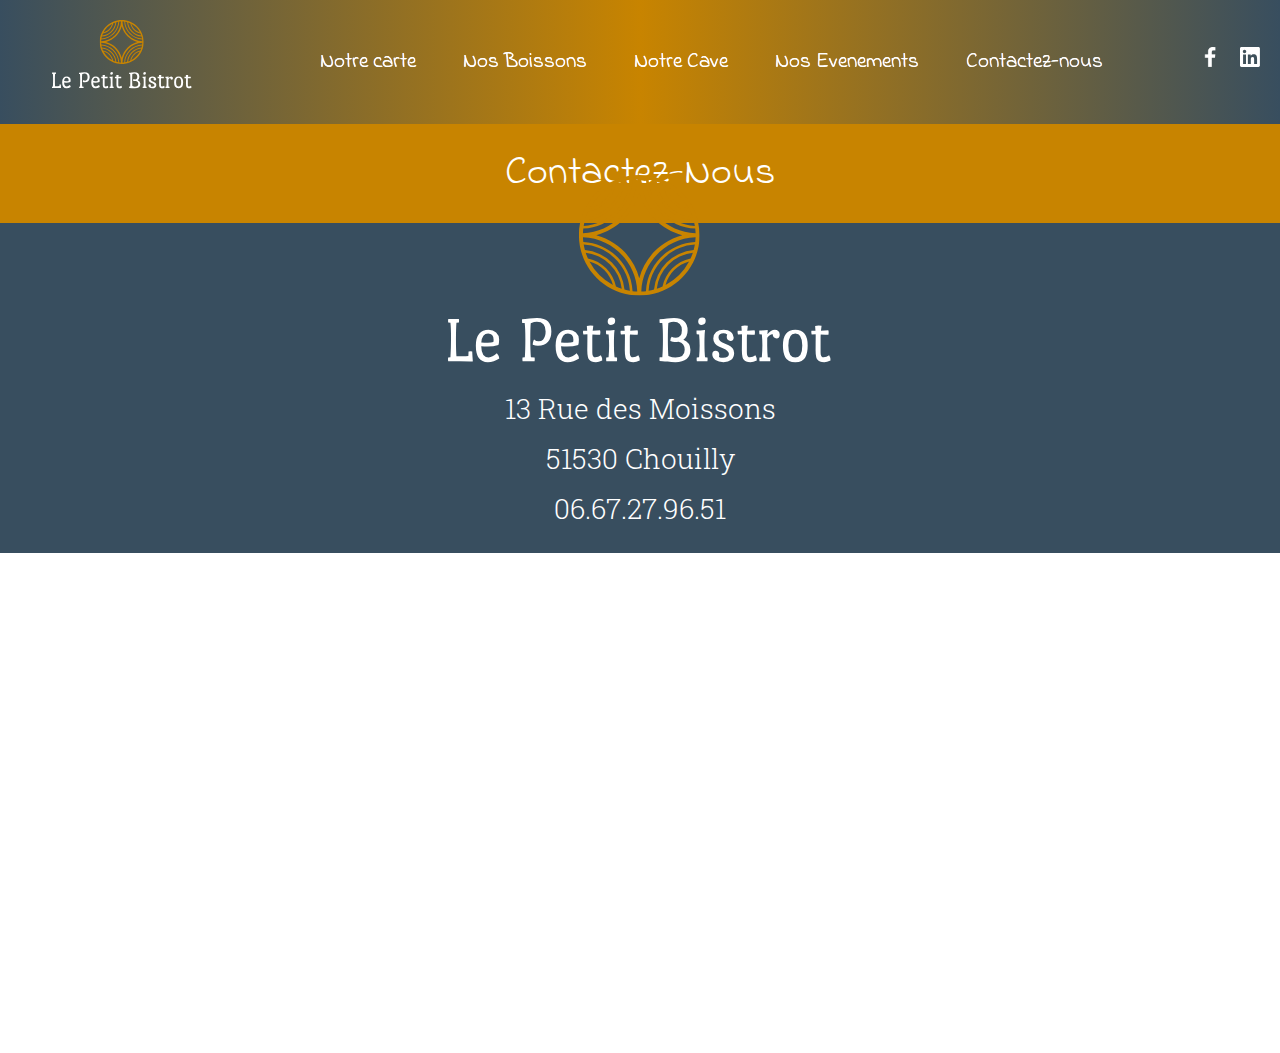
<file: contact.html>
<!DOCTYPE html>
<html lang="fr">
  <head>
    <meta charset="UTF-8" />
    <meta http-equiv="X-UA-Compatible" content="IE=edge" />
    <meta name="viewport" content="width=device-width, initial-scale=1.0" />
    <meta desc="" />
    <title>Le Petit Bistrot | Contactez-nous</title>
    <link rel="stylesheet" href="css/style.css" />
    <link
    rel="stylesheet"
    href="https://cdnjs.cloudflare.com/ajax/libs/animate.css/4.1.1/animate.min.css"
  />
  <link rel="shortcut icon" href="image\logo_small_icon_only_inverted.png" type="images/x-icon" />  
  </head>
  <body>
    <header class="header" id="header">
      <div class="marque">
        <div class="logo">
          <a href="index.html"><img src="image\logo.svg" alt="" /></a>

          </div>
          <div class="textLogo">
            
          </div>
        </div>
      </div>
      <div class="nav">
        <div class="menu">
            <a href="carte.html" class="covid">Notre carte</a>
            <a href="boissons.html" class="covid">Nos Boissons</a>
            <a href="cave.html" class="pres">Notre Cave</a>
            <a href="evenements.html" class="part">Nos Evenements</a>
            <a href="contact.html" class="contact">Contactez-nous</a>
        </div>
        <footer>
          <div class="footerUp">
            <div class="columnFooter">
              <div class="left">
                <div class="sociaux">
                  <span class="facebook"
                    ><a href="https://www.facebook.com/innovteam/" target="blank"
                      ><img src="image\FacebookWhite.svg" alt="" /></a
                  ></span>
                  <span class="linkedin"
                    ><a
                      href="https://fr.linkedin.com/company/innovteam-sports-innovants"
                      target="blank"
                      ><img src="image\Icon awesome-linkedinWhite.svg" alt="" /></a
                  ></span>
                </div>
              </div>
            </div>
          </div>
        </footer>
      </div>
    </header>
    <div class="toggle" id="open"><img src="image\iconmonstr-menu-1.svg"></div>
    <div class="close" id="close"><img src="image\iconmonstr-x-mark-2.svg" alt=""></div>
    <div class="head">
      <div class="logo"><img src="image\logo.svg" alt=""></div>
    </div>
<div class="contact" id="contact">
  <h2>Contactez-Nous</h2>
  <div class="adress">
    <img src="image\logo.svg" alt="">
    <div class="descri">
    <p>13 Rue des Moissons</p>
    <p>51530 Chouilly</p>
    <p>06.67.27.96.51</p>
    <div class="sociaux">
      <span class="facebook"
        ><a href="https://www.facebook.com/innovteam/" target="blank"
          ><img src="image\FacebookWhite.svg" alt="" /></a
      ></span>
      <span class="linkedin"
        ><a
          href="https://fr.linkedin.com/company/innovteam-sports-innovants"
          target="blank"
          ><img src="image\Icon awesome-linkedinWhite.svg" alt="" /></a
      ></span>
    </div>
    </div>
  </div>
  <div class="noussituer">
    <div class="mapouter"><div class="gmap_canvas"><iframe width="100%" height="500" id="gmap_canvas" src="https://maps.google.com/maps?q=chouilly&t=&z=15&ie=UTF8&iwloc=&output=embed" frameborder="0" scrolling="no" marginheight="0" marginwidth="0"></iframe><a href="https://www.whatismyip-address.com/divi-discount/"></a><br><style>.mapouter{position:relative;text-align:right;height:500px;width:600px;}</style><a href="https://www.embedgooglemap.net">how do i add a google map to my website</a><style>.gmap_canvas {overflow:hidden;background:none!important;height:500px;width:600px;}</style></div></div>
  </div>
</div>
    <script src="app.js"></script>
  </body>
</html>
</file>
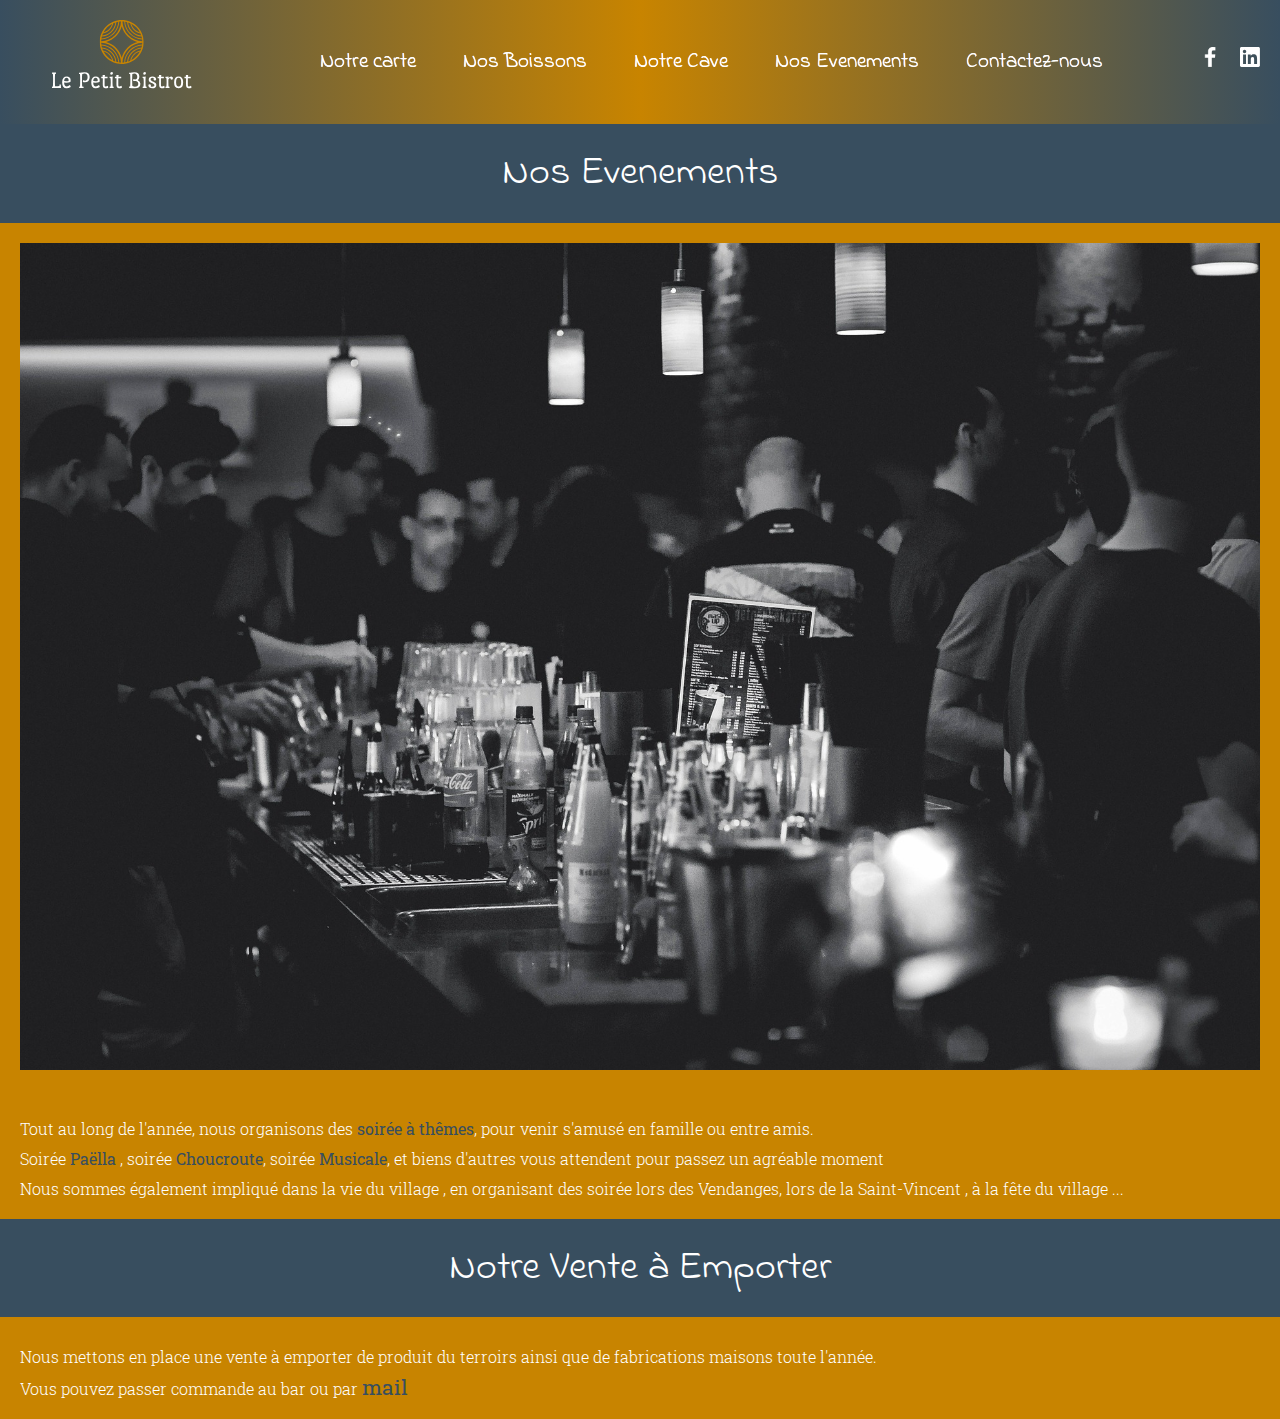
<file: evenements.html>
<!DOCTYPE html>
<html lang="fr">
  <head>
    <meta charset="UTF-8" />
    <meta http-equiv="X-UA-Compatible" content="IE=edge" />
    <meta name="viewport" content="width=device-width, initial-scale=1.0" />
    <meta desc="" />
    <title>Le Petit Bistrot | Nos Evenements</title>
    <link rel="stylesheet" href="css/style.css" />
    <link
    rel="stylesheet"
    href="https://cdnjs.cloudflare.com/ajax/libs/animate.css/4.1.1/animate.min.css"
  />
  <link rel="shortcut icon" href="image\logo_small_icon_only_inverted.png" type="images/x-icon" />  
  </head>
  <body>
    <header class="header" id="header">
      <div class="marque">
        <div class="logo">
          <a href="index.html"><img src="image\logo.svg" alt="" /></a>

          </div>
          <div class="textLogo">
            
          </div>
        </div>
      </div>
      <div class="nav">
        <div class="menu">
            <a href="carte.html" class="covid">Notre carte</a>
            <a href="boissons.html" class="covid">Nos Boissons</a>
            <a href="cave.html" class="pres">Notre Cave</a>
            <a href="evenements.html" class="part">Nos Evenements</a>
            <a href="contact.html" class="contact">Contactez-nous</a>
        </div>
        <footer>
          <div class="footerUp">
            <div class="columnFooter">
              <div class="left">
                <div class="sociaux">
                  <span class="facebook"
                    ><a href="https://www.facebook.com/innovteam/" target="blank"
                      ><img src="image\FacebookWhite.svg" alt="" /></a
                  ></span>
                  <span class="linkedin"
                    ><a
                      href="https://fr.linkedin.com/company/innovteam-sports-innovants"
                      target="blank"
                      ><img src="image\Icon awesome-linkedinWhite.svg" alt="" /></a
                  ></span>
                </div>
              </div>
            </div>
          </div>
        </footer>
      </div>
    </header>
    
    <div class="toggle" id="open"><img src="image\iconmonstr-menu-1.svg"></div>
    <div class="close" id="close"><img src="image\iconmonstr-x-mark-2.svg" alt=""></div>
    <div class="head">
      <div class="logo"><img src="image\logo.svg" alt=""></div>
    </div>
<div class="evenements">
  <h2>Nos Evenements</h2>
<div class="containerImg"><img src="image\bar-463476_1920.jpg" alt=""></div> 
<div class="description">
  <p>
    Tout au long de l'année, nous organisons des <strong>soirée à thêmes</strong>, pour venir s'amusé en famille ou entre amis.
  </p><p>Soirée <strong>Paëlla</strong> , soirée <strong>Choucroute</strong>, soirée <strong>Musicale</strong>, et biens d'autres vous attendent pour passez un agréable moment</p><p>
    Nous sommes également impliqué dans la vie du village , en organisant des soirée lors des Vendanges,
    lors de la Saint-Vincent , à la fête du village ...
  </p>
  </div>
  <h2>Notre Vente à Emporter</h2>
  <div class="description2"> <p>
    Nous mettons en place une vente à emporter de produit du terroirs ainsi que de fabrications maisons toute l'année.</p>
    <p>Vous pouvez passer commande au bar ou par <strong><a href="mailto:adaura51@gmail.com">mail</a></strong> </p>
</div>
 
</div> 
    <script src="app.js"></script>
  </body>
</html>
</file>
<file: css/style.css>
@import url("https://fonts.googleapis.com/css2?family=Dancing+Script&display=swap");
@import url("https://fonts.googleapis.com/css2?family=Indie+Flower&display=swap");
@import url("https://fonts.googleapis.com/css2?family=Roboto+Slab:wght@100;200;300;400;500&display=swap");
* {
  margin: 0;
  padding: 0;
  -webkit-box-sizing: border-box;
          box-sizing: border-box;
}

h1 {
  font-family: 'Indie Flower', cursive;
  color: white;
  font-weight: 400;
}

h2 {
  font-family: 'Indie Flower', cursive;
  font-weight: 400;
}

h3 {
  font-family: 'Indie Flower', cursive;
}

h4 {
  font-family: 'Roboto Slab', serif;
}

p {
  font-family: 'Roboto Slab', serif;
  font-weight: 300;
}

a {
  font-family: 'Indie Flower', cursive;
  font-size: 21px;
  line-height: 64px;
  text-decoration: none;
  color: white;
}

li {
  font-family: 'Roboto Slab', serif;
}

#header {
  background: #384e5f;
  background: -webkit-gradient(linear, left top, right top, from(#384e5f), color-stop(50%, #c88400), to(#384e5f));
  background: linear-gradient(90deg, #384e5f 0%, #c88400 50%, #384e5f 100%);
  width: 100%;
  height: 100%;
  position: fixed;
  z-index: 9999;
  left: -100%;
  -webkit-transition: 500ms;
  transition: 500ms;
  top: 0px;
}

#header .marque {
  display: -webkit-box;
  display: -ms-flexbox;
  display: flex;
  -webkit-box-orient: vertical;
  -webkit-box-direction: normal;
      -ms-flex-direction: column;
          flex-direction: column;
  -webkit-box-align: center;
      -ms-flex-align: center;
          align-items: center;
}

#header .marque .logo {
  width: 80%;
  margin: 20px auto;
  -webkit-transition: 500ms;
  transition: 500ms;
}

#header .marque .logo img {
  width: 100%;
  height: auto;
}

#header .marque .logo:hover {
  -webkit-transform: scale(1.1);
          transform: scale(1.1);
}

#header .nav {
  display: -webkit-box;
  display: -ms-flexbox;
  display: flex;
  -webkit-box-orient: vertical;
  -webkit-box-direction: normal;
      -ms-flex-direction: column;
          flex-direction: column;
}

#header .nav .menu {
  display: -webkit-box;
  display: -ms-flexbox;
  display: flex;
  -webkit-box-orient: vertical;
  -webkit-box-direction: normal;
      -ms-flex-direction: column;
          flex-direction: column;
  padding: 30px;
}

#header .nav .menu a {
  text-decoration: none;
  display: block;
  position: relative;
  z-index: 1;
  text-align: center;
  -webkit-background-clip: text;
  background-image: -webkit-gradient(linear, left top, right top, from(#384e5f), color-stop(50%, #384e5f), color-stop(50%, #fff));
  background-image: linear-gradient(to right, #384e5f, #384e5f 50%, #fff 50%);
  background-size: 200% 100%;
  background-position: -100%;
  -webkit-transition: all 0.3s ease-in-out;
  transition: all 0.3s ease-in-out;
}

#header .nav .menu a:before {
  display: block;
  content: "";
  width: 0;
  height: 3px;
  bottom: 5px;
  left: 0;
  bottom: 15px;
  z-index: 0;
  position: absolute;
  background: #384e5f;
  -webkit-transition: all 0.3s ease-in-out;
  transition: all 0.3s ease-in-out;
}

#header .nav .menu a:hover {
  background-position: 0%;
}

#header .nav .menu a:hover:before {
  width: 100%;
}

#header .nav footer .footerUp .columnFooter .left .sociaux {
  display: -webkit-box;
  display: -ms-flexbox;
  display: flex;
  -webkit-box-orient: horizontal;
  -webkit-box-direction: normal;
      -ms-flex-direction: row;
          flex-direction: row;
  -webkit-box-pack: space-evenly;
      -ms-flex-pack: space-evenly;
          justify-content: space-evenly;
  width: 140px;
  margin: 0 auto;
}

#header .nav footer .footerUp .columnFooter .left .sociaux .facebook {
  -webkit-transition: 500ms;
  transition: 500ms;
}

#header .nav footer .footerUp .columnFooter .left .sociaux .facebook a img {
  width: 20px;
}

#header .nav footer .footerUp .columnFooter .left .sociaux .facebook:hover {
  -webkit-transform: scale(1.2);
          transform: scale(1.2);
}

#header .nav footer .footerUp .columnFooter .left .sociaux .linkedin {
  -webkit-transition: 500ms;
  transition: 500ms;
}

#header .nav footer .footerUp .columnFooter .left .sociaux .linkedin a {
  width: 20px;
}

#header .nav footer .footerUp .columnFooter .left .sociaux .linkedin a img {
  width: 20px;
}

#header .nav footer .footerUp .columnFooter .left .sociaux .linkedin:hover {
  -webkit-transform: scale(1.2);
          transform: scale(1.2);
}

@media (min-width: 1280px) {
  #header {
    position: initial;
    display: -webkit-box;
    display: -ms-flexbox;
    display: flex;
    height: auto;
  }
  #header .marque {
    width: 300px;
  }
  #header .marque .logo {
    width: auto;
    margin-bottom: 0;
  }
  #header .nav {
    -webkit-box-orient: horizontal;
    -webkit-box-direction: normal;
        -ms-flex-direction: row;
            flex-direction: row;
    -webkit-box-align: center;
        -ms-flex-align: center;
            align-items: center;
    width: 100%;
  }
  #header .nav .menu {
    -webkit-box-orient: horizontal;
    -webkit-box-direction: normal;
        -ms-flex-direction: row;
            flex-direction: row;
    width: 100%;
    -webkit-box-pack: space-evenly;
        -ms-flex-pack: space-evenly;
            justify-content: space-evenly;
  }
  #header .nav footer {
    display: -webkit-box;
    display: -ms-flexbox;
    display: flex;
    -webkit-box-align: center;
        -ms-flex-align: center;
            align-items: center;
  }
  #header .nav footer .footerUp .columnFooter .left .sociaux {
    width: 100px;
    display: -webkit-box;
    display: -ms-flexbox;
    display: flex;
    -webkit-box-pack: space-evenly;
        -ms-flex-pack: space-evenly;
            justify-content: space-evenly;
  }
  #header .nav footer .footerUp .columnFooter .left .sociaux .facebook {
    padding: 0;
    width: auto;
  }
}

.toggle {
  position: absolute;
  z-index: 9999;
  opacity: 1;
  top: 10px;
  left: 10px;
  -webkit-transition: 500ms;
  transition: 500ms;
}

@media (min-width: 1280px) {
  .toggle {
    display: none;
  }
}

#close {
  position: fixed;
  top: 10px;
  left: 10px;
  opacity: 0;
  z-index: 9998;
  -webkit-transition: 500ms;
  transition: 500ms;
}

@media (min-width: 1280px) {
  #close {
    display: none;
  }
}

body .head {
  background: #384e5f;
  background: -webkit-gradient(linear, left top, right top, from(#384e5f), color-stop(50%, #c88400), to(#384e5f));
  background: linear-gradient(90deg, #384e5f 0%, #c88400 50%, #384e5f 100%);
}

body .head .logo {
  padding: 20px;
}

body .head .logo img {
  width: 100%;
  height: auto;
}

body .head h1 {
  height: 60px;
  font-size: 35px;
  text-align: center;
}

body .slide {
  position: relative;
  width: 100%;
  height: auto;
}

body .slide img {
  position: absolute;
  width: 100%;
  height: auto;
}

body .slide p {
  position: absolute;
  top: 211px;
  padding: 20px;
  background-color: #384e5f;
  color: white;
  width: 100%;
  height: 135px;
  font-size: 15px;
  text-align: center;
  display: -webkit-box;
  display: -ms-flexbox;
  display: flex;
  -webkit-box-align: center;
      -ms-flex-align: center;
          align-items: center;
  -webkit-box-pack: center;
      -ms-flex-pack: center;
          justify-content: center;
}

body .slide .container_dot {
  position: absolute;
  bottom: 5px;
  left: 0;
  right: 0;
}

body .slide .dot {
  cursor: pointer;
  height: 13px;
  width: 13px;
  margin: 0 6px;
  background-color: #717171;
  border-radius: 50%;
  display: inline-block;
  -webkit-transition: background-color 0.6s ease;
  transition: background-color 0.6s ease;
  opacity: 0.2;
}

body .selection {
  background-color: #c88400;
  position: relative;
  top: 346px;
}

body .selection h2 {
  color: white;
  text-align: center;
  padding: 60px;
  font-size: 50px;
  font-weight: 400;
}

body .selection .art {
  margin-bottom: 20px;
}

body .selection .art h3 {
  background-color: #384e5f;
  color: white;
  text-align: center;
  padding: 20px;
  letter-spacing: 1px;
  font-size: 30px;
  font-weight: 400;
}

body .selection .art img {
  padding: 50px;
  width: 100%;
}

body .selection .art p {
  font-weight: 400;
  text-align: center;
  letter-spacing: 1px;
  color: #384e5f;
  font-size: 20px;
}

@media (min-width: 1280px) {
  body .head .logo {
    display: none;
  }
  body .selection {
    top: 676px;
  }
  body .selection .art {
    margin-bottom: 0;
  }
  body .selection .art .double {
    display: -webkit-box;
    display: -ms-flexbox;
    display: flex;
    height: 414px;
  }
  body .selection .art .double img {
    width: 50%;
    padding: 0;
  }
  body .selection .art .double .avant {
    width: 50%;
    display: -webkit-box;
    display: -ms-flexbox;
    display: flex;
    -webkit-box-orient: vertical;
    -webkit-box-direction: normal;
        -ms-flex-direction: column;
            flex-direction: column;
    -webkit-box-align: center;
        -ms-flex-align: center;
            align-items: center;
    -webkit-box-pack: center;
        -ms-flex-pack: center;
            justify-content: center;
  }
  body .selection .art .doubleReverse {
    display: -webkit-box;
    display: -ms-flexbox;
    display: flex;
    -webkit-box-orient: horizontal;
    -webkit-box-direction: reverse;
        -ms-flex-direction: row-reverse;
            flex-direction: row-reverse;
    height: 414px;
  }
  body .selection .art .doubleReverse img {
    width: 50%;
    padding: 0;
  }
  body .selection .art .doubleReverse .avant {
    width: 50%;
    display: -webkit-box;
    display: -ms-flexbox;
    display: flex;
    -webkit-box-orient: vertical;
    -webkit-box-direction: normal;
        -ms-flex-direction: column;
            flex-direction: column;
    -webkit-box-align: center;
        -ms-flex-align: center;
            align-items: center;
    -webkit-box-pack: center;
        -ms-flex-pack: center;
            justify-content: center;
  }
}

.carte .carteF h2 {
  background-color: #384e5f;
  color: white;
  text-align: center;
  padding: 20px;
  font-size: 40px;
}

.carte .carteF .double,
.carte .carteF .doubleReverse {
  background-color: #c88400;
  display: -webkit-box;
  display: -ms-flexbox;
  display: flex;
  -webkit-box-orient: vertical;
  -webkit-box-direction: reverse;
      -ms-flex-direction: column-reverse;
          flex-direction: column-reverse;
}

.carte .carteF .double img,
.carte .carteF .doubleReverse img {
  width: 100%;
  height: auto;
}

.carte .carteF .double table,
.carte .carteF .doubleReverse table {
  color: white;
  padding: 10px;
}

.carte .carteF .double table tr td,
.carte .carteF .doubleReverse table tr td {
  padding: 10px;
  font-family: "Dancing Script", cursive;
}

.carte .carteF .double table tr td h3,
.carte .carteF .doubleReverse table tr td h3 {
  font-weight: 400;
  font-size: 25px;
  margin: 10px auto;
  text-decoration: underline;
  text-underline-position: under;
}

@media (min-width: 1280px) {
  .carte .carteF .double {
    display: -webkit-box;
    display: -ms-flexbox;
    display: flex;
  }
  .carte .carteF .double img {
    width: 50%;
  }
  .carte .carteF .double table {
    width: 50%;
    height: 420px;
  }
  .carte .carteF .doubleReverse {
    display: -webkit-box;
    display: -ms-flexbox;
    display: flex;
    -webkit-box-orient: horizontal;
    -webkit-box-direction: reverse;
        -ms-flex-direction: row-reverse;
            flex-direction: row-reverse;
  }
  .carte .carteF .doubleReverse img {
    width: 50%;
  }
  .carte .carteF .doubleReverse table {
    width: 50%;
    height: 420px;
  }
}

.carte .carteF h2 {
  background-color: #384e5f;
  color: white;
  text-align: center;
  padding: 20px;
  font-size: 40px;
}

.carte .carteF .double,
.carte .carteF .doubleReverse {
  background-color: #c88400;
}

.carte .carteF .double table,
.carte .carteF .doubleReverse table {
  color: white;
  padding: 10px;
}

.carte .carteF .double table tr td,
.carte .carteF .doubleReverse table tr td {
  padding: 10px;
  font-family: "Dancing Script", cursive;
}

.carte .carteF .double table tr td h3,
.carte .carteF .doubleReverse table tr td h3 {
  font-weight: 400;
  font-size: 25px;
  margin: 10px auto;
  text-decoration: underline;
  text-underline-position: under;
}

@media (min-width: 1280px) {
  .carte .carteF .double {
    display: -webkit-box;
    display: -ms-flexbox;
    display: flex;
  }
  .carte .carteF .double img {
    width: 50%;
  }
  .carte .carteF .double table {
    width: 50%;
    height: 420px;
  }
  .carte .carteF .double table tr td:nth-child(1n + 2) p {
    text-align: center;
  }
  .carte .carteF .doubleReverse {
    display: -webkit-box;
    display: -ms-flexbox;
    display: flex;
    -webkit-box-orient: horizontal;
    -webkit-box-direction: reverse;
        -ms-flex-direction: row-reverse;
            flex-direction: row-reverse;
  }
  .carte .carteF .doubleReverse img {
    width: 50%;
  }
  .carte .carteF .doubleReverse table {
    width: 50%;
    height: 420px;
  }
  .carte .carteF .doubleReverse table tr td:nth-child(1n + 2) p {
    text-align: center;
  }
}

.evenements {
  background-color: #384e5f;
}

.evenements h2 {
  color: white;
  text-align: center;
  padding: 20px;
  font-size: 40px;
}

.evenements .containerImg {
  display: -webkit-box;
  display: -ms-flexbox;
  display: flex;
  -webkit-box-align: center;
      -ms-flex-align: center;
          align-items: center;
  -webkit-box-pack: center;
      -ms-flex-pack: center;
          justify-content: center;
  background-color: #c88400;
}

.evenements .containerImg img {
  width: 100%;
  padding: 20px;
}

.evenements .description {
  padding: 20px;
  background-color: #c88400;
  margin-top: -1px;
}

.evenements .description p {
  color: white;
  line-height: 20px;
  margin-top: 10px;
}

.evenements .description p strong {
  color: #384e5f;
}

.evenements .description2 {
  padding: 20px;
  background-color: #c88400;
  margin-top: -1px;
}

.evenements .description2 p {
  color: white;
  line-height: 20px;
  margin-top: 10px;
}

.evenements .description2 p a {
  color: #384e5f;
  font-family: 'Roboto Slab', serif;
  line-height: 20px;
}

.contact h2 {
  background-color: #c88400;
  color: white;
  text-align: center;
  padding: 20px;
  font-size: 40px;
}

.contact .adress {
  background-color: #384e5f;
  color: white;
  height: 330px;
  display: -webkit-box;
  display: -ms-flexbox;
  display: flex;
  -webkit-box-orient: vertical;
  -webkit-box-direction: normal;
      -ms-flex-direction: column;
          flex-direction: column;
  -webkit-box-align: center;
      -ms-flex-align: center;
          align-items: center;
}

.contact .adress img {
  margin: 20px 10px;
}

.contact .adress .descri p {
  text-align: center;
  font-size: 28px;
  line-height: 30px;
  padding: 10px;
}

.contact .adress .descri .sociaux {
  display: -webkit-box;
  display: -ms-flexbox;
  display: flex;
  -webkit-box-pack: space-evenly;
      -ms-flex-pack: space-evenly;
          justify-content: space-evenly;
  width: 50%;
  margin: 0 auto;
}

.contact .adress .descri .sociaux img {
  width: 20px;
  height: 20px;
  margin-left: 5px;
  -webkit-transition: 500ms;
  transition: 500ms;
}

.contact .adress .descri .sociaux img:hover {
  -webkit-transform: scale(1.2);
          transform: scale(1.2);
}

.contact .noussituer .mapouter {
  width: 100%;
}

.contact .noussituer .mapouter .gmap_canvas {
  width: 100%;
}

@media (min-width: 1280px) {
  .contact .adress {
    display: -webkit-box;
    display: -ms-flexbox;
    display: flex;
    -webkit-box-pack: center;
        -ms-flex-pack: center;
            justify-content: center;
    -webkit-box-align: center;
        -ms-flex-align: center;
            align-items: center;
  }
  .contact .adress img {
    width: 30%;
  }
}
/*# sourceMappingURL=style.css.map */
</file>
